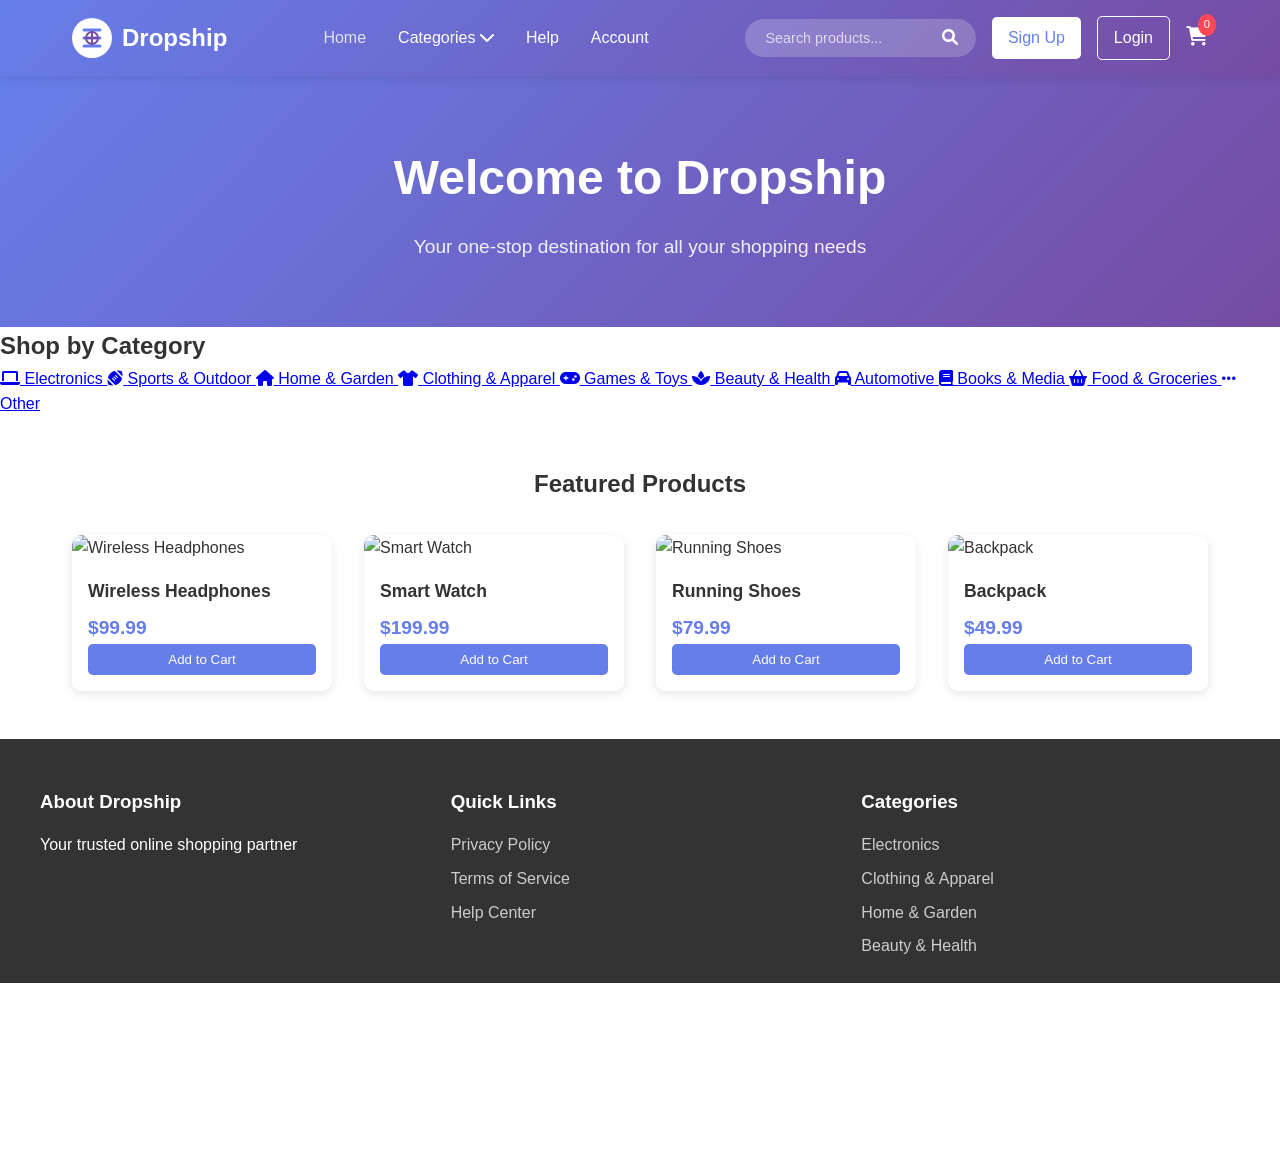
<file: frontend/html/index.html>
<!DOCTYPE html>
<html lang="en">
<head>
    <meta charset="UTF-8">
    <meta name="viewport" content="width=device-width, initial-scale=1.0">
    <title>Dropship - Your Shopping Destination</title>
    <link rel="stylesheet" href="../css/style.css">
    <link rel="stylesheet" href="https://cdnjs.cloudflare.com/ajax/libs/font-awesome/6.0.0/css/all.min.css">
    <link rel="manifest" href="../manifest.json">
    <meta name="theme-color" content="#3b82f6">
    <meta name="apple-mobile-web-app-capable" content="yes">
    <meta name="apple-mobile-web-app-status-bar-style" content="default">
    <meta name="apple-mobile-web-app-title" content="Dropship">
    <link rel="apple-touch-icon" href="../images/icon-192.svg">
</head>
<body>
    <nav class="navbar">
        <div class="nav-container">
            <div class="hamburger" id="hamburger">
                <span></span>
                <span></span>
                <span></span>
            </div>
            <div class="logo">
                <img src="../images/logo.svg" alt="Dropship Logo">
                <span>Dropship</span>
            </div>
            <div class="mobile-search">
                <input type="text" id="mobileSearchInput" placeholder="Search products..." autocomplete="off">
            </div>
            <ul class="nav-menu">
                <li><a href="index.html" class="active">Home</a></li>
                <li class="dropdown">
                    <a href="#">Categories <i class="fas fa-chevron-down"></i></a>
                    <ul class="dropdown-menu">
                        <li>
                            <a href="products.html?category=electronics">
                                <i class="fas fa-laptop"></i> Electronics
                            </a>
                        </li>
                        <li>
                            <a href="products.html?category=sports-outdoor">
                                <i class="fas fa-football-ball"></i> Sports &amp; Outdoor
                            </a>
                        </li>
                        <li>
                            <a href="products.html?category=home-garden">
                                <i class="fas fa-home"></i> Home &amp; Garden
                            </a>
                        </li>
                        <li>
                            <a href="products.html?category=clothing-apparel">
                                <i class="fas fa-tshirt"></i> Clothing &amp; Apparel
                            </a>
                        </li>
                        <li>
                            <a href="products.html?category=games-toys">
                                <i class="fas fa-gamepad"></i> Games &amp; Toys
                            </a>
                        </li>
                        <li>
                            <a href="products.html?category=beauty-health">
                                <i class="fas fa-spa"></i> Beauty &amp; Health
                            </a>
                        </li>
                        <li>
                            <a href="products.html?category=automotive">
                                <i class="fas fa-car"></i> Automotive
                            </a>
                        </li>
                        <li>
                            <a href="products.html?category=books-media">
                                <i class="fas fa-book"></i> Books &amp; Media
                            </a>
                        </li>
                        <li>
                            <a href="products.html?category=food-groceries">
                                <i class="fas fa-shopping-basket"></i> Food &amp; Groceries
                            </a>
                        </li>
                        <li>
                            <a href="products.html?category=other">
                                <i class="fas fa-ellipsis-h"></i> Other
                            </a>
                        </li>
                    </ul>
                </li>
                <li><a href="help.html">Help</a></li>
                <li><a href="account.html">Account</a></li>
            </ul>
            <div class="nav-actions">
                <div class="search-box">
                    <input type="text" id="searchInput" placeholder="Search products..." autocomplete="off">
                    <button type="button" id="searchBtn"><i class="fas fa-search"></i></button>
                </div>
                <a href="signup.html" class="btn-signup">Sign Up</a>
                <a href="login.html" class="btn-login">Login</a>
                <a href="cart.html" class="cart-icon">
                    <i class="fas fa-shopping-cart"></i>
                    <span class="cart-count">0</span>
                </a>
            </div>
        </div>
    </nav>

    <main>
        <section class="hero">
            <h1>Welcome to Dropship</h1>
            <p>Your one-stop destination for all your shopping needs</p>
        </section>

        <!-- Category Cards -->
        <section class="category-section">
            <h2>Shop by Category</h2>
            <div class="category-grid">
                <a href="products.html?category=electronics" class="category-card">
                    <i class="fas fa-laptop"></i>
                    <span>Electronics</span>
                </a>
                <a href="products.html?category=sports-outdoor" class="category-card">
                    <i class="fas fa-football-ball"></i>
                    <span>Sports &amp; Outdoor</span>
                </a>
                <a href="products.html?category=home-garden" class="category-card">
                    <i class="fas fa-home"></i>
                    <span>Home &amp; Garden</span>
                </a>
                <a href="products.html?category=clothing-apparel" class="category-card">
                    <i class="fas fa-tshirt"></i>
                    <span>Clothing &amp; Apparel</span>
                </a>
                <a href="products.html?category=games-toys" class="category-card">
                    <i class="fas fa-gamepad"></i>
                    <span>Games &amp; Toys</span>
                </a>
                <a href="products.html?category=beauty-health" class="category-card">
                    <i class="fas fa-spa"></i>
                    <span>Beauty &amp; Health</span>
                </a>
                <a href="products.html?category=automotive" class="category-card">
                    <i class="fas fa-car"></i>
                    <span>Automotive</span>
                </a>
                <a href="products.html?category=books-media" class="category-card">
                    <i class="fas fa-book"></i>
                    <span>Books &amp; Media</span>
                </a>
                <a href="products.html?category=food-groceries" class="category-card">
                    <i class="fas fa-shopping-basket"></i>
                    <span>Food &amp; Groceries</span>
                </a>
                <a href="products.html?category=other" class="category-card">
                    <i class="fas fa-ellipsis-h"></i>
                    <span>Other</span>
                </a>
            </div>
        </section>

        <section class="featured-products">
            <h2>Featured Products</h2>
            <div class="product-grid" id="productGrid">
                <!-- Products loaded via JS -->
            </div>
        </section>
    </main>

    <footer>
        <div class="footer-content">
            <div class="footer-section">
                <h3>About Dropship</h3>
                <p>Your trusted online shopping partner</p>
            </div>
            <div class="footer-section">
                <h3>Quick Links</h3>
                <ul>
                    <li><a href="#">Privacy Policy</a></li>
                    <li><a href="#">Terms of Service</a></li>
                    <li><a href="help.html">Help Center</a></li>
                </ul>
            </div>
            <div class="footer-section">
                <h3>Categories</h3>
                <ul>
                    <li><a href="products.html?category=electronics">Electronics</a></li>
                    <li><a href="products.html?category=clothing-apparel">Clothing &amp; Apparel</a></li>
                    <li><a href="products.html?category=home-garden">Home &amp; Garden</a></li>
                    <li><a href="products.html?category=beauty-health">Beauty &amp; Health</a></li>
                </ul>
            </div>
        </div>
    </footer>

    <script src="../js/api.js"></script>
    <script src="../js/main.js"></script>
    <script>
        // Mobile menu toggle
        const hamburger = document.getElementById('hamburger');
        const navMenu = document.querySelector('.nav-menu');
        
        if (hamburger && navMenu) {
            hamburger.addEventListener('click', () => {
                hamburger.classList.toggle('active');
                navMenu.classList.toggle('active');
            });
        }
        
        // Mobile dropdown toggle
        const dropdowns = document.querySelectorAll('.dropdown');
        dropdowns.forEach(dropdown => {
            dropdown.addEventListener('click', (e) => {
                if (window.innerWidth <= 1024) {
                    e.preventDefault();
                    dropdown.classList.toggle('active');
                }
            });
        });
        
        // Mobile search
        const mobileSearchInput = document.getElementById('mobileSearchInput');
        
        function performMobileSearch() {
            const query = mobileSearchInput.value.trim();
            if (query) {
                window.location.href = 'products.html?search=' + encodeURIComponent(query);
            }
        }
        
if (mobileSearchInput) {
            mobileSearchInput.addEventListener('keypress', (e) => {
                if (e.key === 'Enter') performSearch(mobileSearchInput.value);
            });
        }
        
        function handleLogout() {
            Auth.logout();
            window.location.href = 'index.html';
        }
        
        // Search functionality
        const searchInput = document.getElementById('searchInput');
        const searchBtn = document.getElementById('searchBtn');

        function performSearch() {
            const query = searchInput.value.trim();
            if (query) {
                window.location.href = 'products.html?search=' + encodeURIComponent(query);
            }
        }

        if (searchBtn) {
            searchBtn.addEventListener('click', performSearch);
        }

        if (searchInput) {
            searchInput.addEventListener('keypress', (e) => {
                if (e.key === 'Enter') {
                    performSearch();
                }
            });
        }

        // Highlight active category in dropdown based on current URL
        const params = new URLSearchParams(window.location.search);
        const activeCategory = params.get('category');
        if (activeCategory) {
            document.querySelectorAll('.dropdown-menu a').forEach(link => {
                if (link.href.includes(`category=${activeCategory}`)) {
                    link.style.fontWeight = '600';
                    link.style.color = 'var(--primary, #3b82f6)';
                }
            });
        }
    </script>
</body>
</html>
</file>
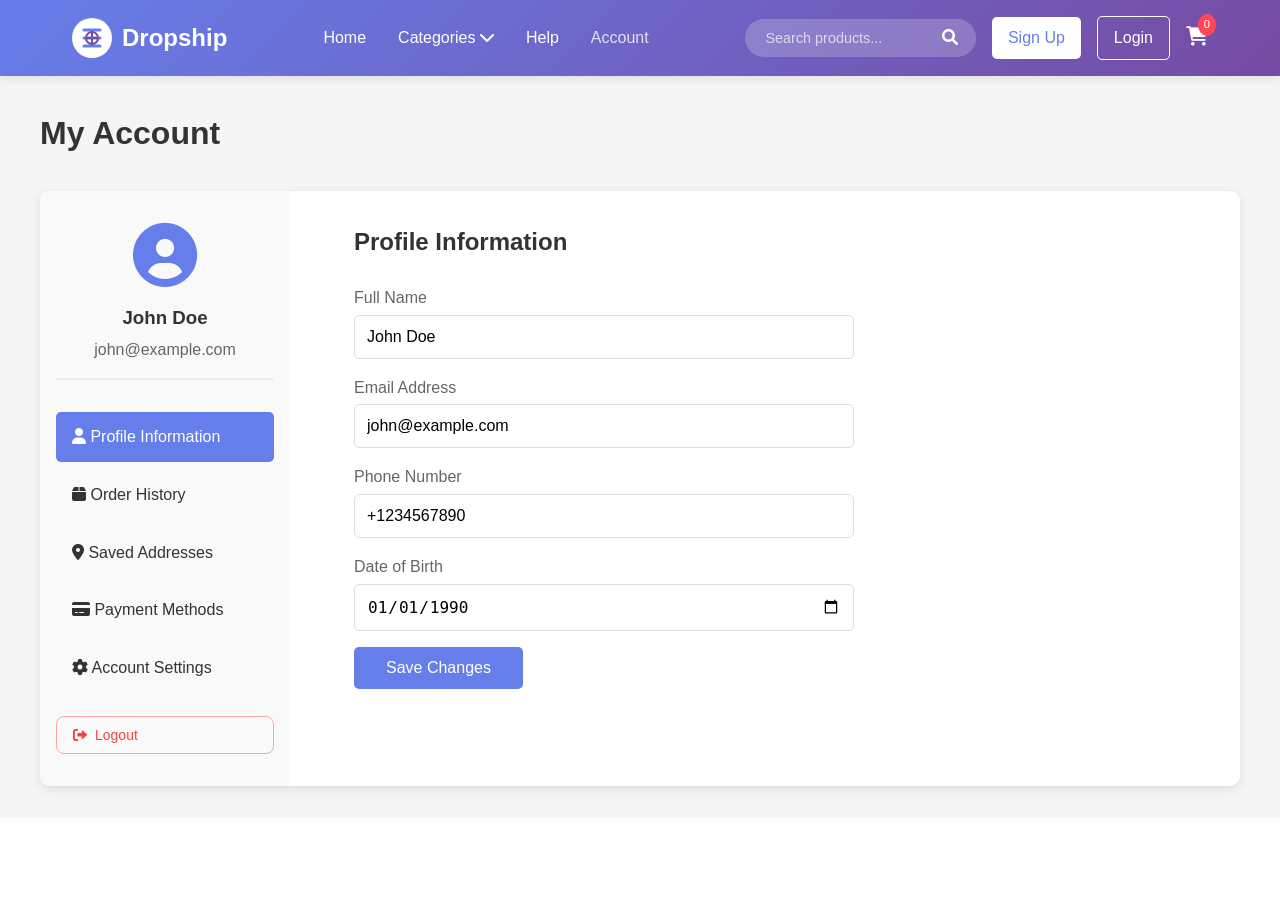
<file: frontend/html/account.html>
<!DOCTYPE html>
<html lang="en">
<head>
    <meta charset="UTF-8">
    <meta name="viewport" content="width=device-width, initial-scale=1.0">
    <title>My Account - Dropship</title>
    <link rel="stylesheet" href="../css/style.css">
    <link rel="stylesheet" href="../css/account.css">
    <link rel="stylesheet" href="https://cdnjs.cloudflare.com/ajax/libs/font-awesome/6.0.0/css/all.min.css">
    <link rel="manifest" href="../manifest.json">
    <meta name="theme-color" content="#3b82f6">
    <meta name="apple-mobile-web-app-capable" content="yes">
    <meta name="apple-mobile-web-app-status-bar-style" content="default">
    <meta name="apple-mobile-web-app-title" content="Dropship">
    <link rel="apple-touch-icon" href="../images/icon-192.svg">
    <style>
        /* ── Modal Overlay ── */
        .modal-overlay {
            display: none;
            position: fixed;
            inset: 0;
            background: rgba(0,0,0,0.45);
            z-index: 10000;
            align-items: center;
            justify-content: center;
            padding: 16px;
        }
        .modal-overlay.open {
            display: flex;
        }
        .modal-box {
            background: #fff;
            border-radius: 12px;
            padding: 28px 32px;
            width: 100%;
            max-width: 480px;
            box-shadow: 0 20px 60px rgba(0,0,0,0.2);
            position: relative;
            animation: modalIn 0.2s ease;
        }
        @keyframes modalIn {
            from { opacity: 0; transform: translateY(12px) scale(0.97); }
            to   { opacity: 1; transform: translateY(0) scale(1); }
        }
        .modal-box h3 {
            margin: 0 0 20px;
            font-size: 18px;
            font-weight: 600;
        }
        .modal-close {
            position: absolute;
            top: 14px; right: 16px;
            background: none; border: none;
            font-size: 20px; cursor: pointer;
            color: #888;
            line-height: 1;
        }
        .modal-close:hover { color: #333; }

        /* ── Modal Form ── */
        .modal-form .form-row {
            display: flex;
            gap: 12px;
        }
        .modal-form .form-group {
            display: flex;
            flex-direction: column;
            gap: 6px;
            margin-bottom: 14px;
            flex: 1;
        }
        .modal-form label {
            font-size: 13px;
            font-weight: 500;
            color: #555;
        }
        .modal-form input,
        .modal-form select {
            padding: 9px 12px;
            border: 1px solid #ddd;
            border-radius: 8px;
            font-size: 14px;
            outline: none;
            transition: border-color 0.2s;
            width: 100%;
            box-sizing: border-box;
        }
        .modal-form input:focus,
        .modal-form select:focus {
            border-color: #3b82f6;
        }
        .modal-footer {
            display: flex;
            gap: 10px;
            justify-content: flex-end;
            margin-top: 8px;
        }
        .btn-primary {
            background: #3b82f6;
            color: #fff;
            border: none;
            padding: 9px 20px;
            border-radius: 8px;
            font-size: 14px;
            font-weight: 500;
            cursor: pointer;
            transition: background 0.2s;
        }
        .btn-primary:hover { background: #2563eb; }
        .btn-secondary {
            background: #f3f4f6;
            color: #333;
            border: none;
            padding: 9px 20px;
            border-radius: 8px;
            font-size: 14px;
            cursor: pointer;
            transition: background 0.2s;
        }
        .btn-secondary:hover { background: #e5e7eb; }

        /* ── Confirm Modal ── */
        .confirm-box {
            max-width: 360px;
            text-align: center;
        }
        .confirm-box p {
            margin: 0 0 20px;
            font-size: 15px;
            color: #444;
        }
        .confirm-actions {
            display: flex;
            gap: 10px;
            justify-content: center;
        }
        .btn-danger-solid {
            background: #ef4444;
            color: #fff;
            border: none;
            padding: 9px 20px;
            border-radius: 8px;
            font-size: 14px;
            font-weight: 500;
            cursor: pointer;
            transition: background 0.2s;
        }
        .btn-danger-solid:hover { background: #dc2626; }

        /* ── Card helpers ── */
        .default-badge {
            display: inline-block;
            font-size: 11px;
            font-weight: 600;
            background: #dbeafe;
            color: #1d4ed8;
            padding: 2px 8px;
            border-radius: 20px;
            margin-bottom: 8px;
        }
        .btn-ghost {
            background: none;
            border: 1px solid #ddd;
            padding: 5px 10px;
            border-radius: 6px;
            font-size: 13px;
            cursor: pointer;
            transition: background 0.15s, border-color 0.15s;
        }
        .btn-ghost:hover { background: #f3f4f6; }
        .btn-ghost.btn-danger { color: #ef4444; border-color: #fca5a5; }
        .btn-ghost.btn-danger:hover { background: #fef2f2; }

        .empty-msg { color: #999; font-size: 14px; padding: 16px 0; }
        .payment-icon { font-size: 28px; color: #4b5563; }

        /* ── Logout button ── */
        #logoutBtn {
            width: 100%;
            margin-top: 24px;
            padding: 10px 16px;
            background: none;
            border: 1px solid #fca5a5;
            border-radius: 8px;
            color: #ef4444;
            font-size: 14px;
            font-weight: 500;
            cursor: pointer;
            display: flex;
            align-items: center;
            gap: 8px;
            transition: background 0.15s;
        }
        #logoutBtn:hover { background: #fef2f2; }
        #logoutBtn:disabled { opacity: 0.6; cursor: not-allowed; }
    </style>
</head>
<body>

    <!-- ── Navbar ── -->
    <nav class="navbar">
        <div class="nav-container">
            <div class="hamburger" id="hamburger">
                <span></span>
                <span></span>
                <span></span>
            </div>
            <div class="logo">
                <img src="../images/logo.svg" alt="Dropship Logo">
                <span>Dropship</span>
            </div>
            <div class="mobile-search">
                <input type="text" id="mobileSearchInput" placeholder="Search products..." autocomplete="off">
            </div>
            <ul class="nav-menu">
                <li><a href="index.html">Home</a></li>
                <li class="dropdown">
                    <a href="#">Categories <i class="fas fa-chevron-down"></i></a>
                    <ul class="dropdown-menu">
                        <li><a href="products.html?category=electronics"><i class="fas fa-laptop"></i> Electronics</a></li>
                        <li><a href="products.html?category=sports-outdoor"><i class="fas fa-football-ball"></i> Sports &amp; Outdoor</a></li>
                        <li><a href="products.html?category=home-garden"><i class="fas fa-home"></i> Home &amp; Garden</a></li>
                        <li><a href="products.html?category=clothing-apparel"><i class="fas fa-tshirt"></i> Clothing &amp; Apparel</a></li>
                        <li><a href="products.html?category=games-toys"><i class="fas fa-gamepad"></i> Games &amp; Toys</a></li>
                        <li><a href="products.html?category=beauty-health"><i class="fas fa-spa"></i> Beauty &amp; Health</a></li>
                        <li><a href="products.html?category=automotive"><i class="fas fa-car"></i> Automotive</a></li>
                        <li><a href="products.html?category=books-media"><i class="fas fa-book"></i> Books &amp; Media</a></li>
                        <li><a href="products.html?category=food-groceries"><i class="fas fa-shopping-basket"></i> Food &amp; Groceries</a></li>
                        <li><a href="products.html?category=other"><i class="fas fa-ellipsis-h"></i> Other</a></li>
                    </ul>
                </li>
                <li><a href="help.html">Help</a></li>
                <li><a href="account.html" class="active">Account</a></li>
            </ul>
            <div class="nav-actions">
                <div class="search-box">
                    <input type="text" id="searchInput" placeholder="Search products..." autocomplete="off">
                    <button type="button" id="searchBtn"><i class="fas fa-search"></i></button>
                </div>
                <a href="signup.html" class="btn-signup">Sign Up</a>
                <a href="login.html" class="btn-login">Login</a>
                <a href="cart.html" class="cart-icon">
                    <i class="fas fa-shopping-cart"></i>
                    <span class="cart-count">0</span>
                </a>
            </div>
        </div>
    </nav>

    <!-- ── Main ── -->
    <main class="account-page">
        <div class="container">
            <h1>My Account</h1>

            <div class="account-container">

                <!-- Sidebar -->
                <div class="account-sidebar">
                    <div class="user-info">
                        <i class="fas fa-user-circle"></i>
                        <h3 id="userName">John Doe</h3>
                        <p id="userEmail">john@example.com</p>
                    </div>

                    <ul class="account-menu">
                        <li class="active" data-section="profile">
                            <i class="fas fa-user"></i> Profile Information
                        </li>
                        <li data-section="orders">
                            <i class="fas fa-box"></i> Order History
                        </li>
                        <li data-section="addresses">
                            <i class="fas fa-map-marker-alt"></i> Saved Addresses
                        </li>
                        <li data-section="payment">
                            <i class="fas fa-credit-card"></i> Payment Methods
                        </li>
                        <li data-section="settings">
                            <i class="fas fa-cog"></i> Account Settings
                        </li>
                    </ul>

                    <button id="logoutBtn">
                        <i class="fas fa-sign-out-alt"></i> Logout
                    </button>
                </div>

                <!-- Content -->
                <div class="account-content">

                    <!-- Profile Section -->
                    <div id="profile" class="account-section active">
                        <h2>Profile Information</h2>
                        <form id="profileForm">
                            <div class="form-group">
                                <label>Full Name</label>
                                <input type="text" id="fullName" placeholder="Your full name">
                            </div>
                            <div class="form-group">
                                <label>Email Address</label>
                                <input type="email" id="email" placeholder="your@email.com">
                            </div>
                            <div class="form-group">
                                <label>Phone Number</label>
                                <input type="tel" id="phone" placeholder="+1 234 567 8900">
                            </div>
                            <div class="form-group">
                                <label>Date of Birth</label>
                                <input type="date" id="dob">
                            </div>
                            <button type="submit" class="save-btn">Save Changes</button>
                        </form>
                    </div>

                    <!-- Orders Section -->
                    <div id="orders" class="account-section">
                        <h2>Order History</h2>
                        <div class="orders-list" id="ordersList"></div>
                    </div>

                    <!-- Addresses Section -->
                    <div id="addresses" class="account-section">
                        <h2>Saved Addresses</h2>
                        <button class="add-address-btn" id="addAddressBtn">
                            <i class="fas fa-plus"></i> Add New Address
                        </button>
                        <div class="addresses-grid" id="addressesGrid"></div>
                    </div>

                    <!-- Payment Methods Section -->
                    <div id="payment" class="account-section">
                        <h2>Payment Methods</h2>
                        <button class="add-payment-btn" id="addPaymentBtn">
                            <i class="fas fa-plus"></i> Add Payment Method
                        </button>
                        <div class="payment-methods" id="paymentMethods"></div>
                    </div>

                    <!-- Settings Section -->
                    <div id="settings" class="account-section">
                        <h2>Account Settings</h2>
                        <form id="settingsForm" class="settings-form">
                            <h3>Change Password</h3>
                            <div class="form-group">
                                <label>Current Password</label>
                                <input type="password" id="currentPassword" placeholder="Enter current password">
                            </div>
                            <div class="form-group">
                                <label>New Password</label>
                                <input type="password" id="newPassword" placeholder="At least 8 characters">
                            </div>
                            <div class="form-group">
                                <label>Confirm New Password</label>
                                <input type="password" id="confirmPassword" placeholder="Repeat new password">
                            </div>

                            <h3 style="margin-top: 28px;">Notification Preferences</h3>
                            <div class="form-group">
                                <div class="checkbox-group">
                                    <label><input type="checkbox" checked> Email Notifications</label>
                                    <label><input type="checkbox" checked> SMS Alerts</label>
                                    <label><input type="checkbox"> Promotional Emails</label>
                                </div>
                            </div>

                            <button type="submit" class="save-btn">Update Settings</button>
                        </form>
                    </div>

                </div>
            </div>
        </div>
    </main>

    <!-- ── Address Modal ── -->
    <div class="modal-overlay" id="addressModal">
        <div class="modal-box">
            <button class="modal-close" onclick="closeModal('addressModal')">&times;</button>
            <h3 id="addrModalTitle">Add New Address</h3>
            <form id="addressForm" class="modal-form">
                <input type="hidden" id="addrId">
                <div class="form-group">
                    <label>Address Type</label>
                    <input type="text" id="addrType" placeholder="Home / Work / Other" required>
                </div>
                <div class="form-group">
                    <label>Street Address</label>
                    <input type="text" id="addrStreet" placeholder="123 Main St" required>
                </div>
                <div class="form-row">
                    <div class="form-group">
                        <label>City</label>
                        <input type="text" id="addrCity" placeholder="New York" required>
                    </div>
                    <div class="form-group" style="max-width: 80px;">
                        <label>State</label>
                        <input type="text" id="addrState" placeholder="NY" maxlength="2" required>
                    </div>
                    <div class="form-group" style="max-width: 110px;">
                        <label>ZIP Code</label>
                        <input type="text" id="addrZip" placeholder="10001" maxlength="10" required>
                    </div>
                </div>
                <div class="modal-footer">
                    <button type="button" class="btn-secondary" onclick="closeModal('addressModal')">Cancel</button>
                    <button type="submit" class="btn-primary">Save Address</button>
                </div>
            </form>
        </div>
    </div>

    <!-- ── Payment Modal ── -->
    <div class="modal-overlay" id="paymentModal">
        <div class="modal-box">
            <button class="modal-close" onclick="closeModal('paymentModal')">&times;</button>
            <h3>Add Payment Method</h3>
            <form id="paymentForm" class="modal-form">
                <div class="form-group">
                    <label>Card Type</label>
                    <select id="payType" required>
                        <option value="visa">Visa</option>
                        <option value="mastercard">Mastercard</option>
                        <option value="amex">American Express</option>
                        <option value="other">Other</option>
                    </select>
                </div>
                <div class="form-group">
                    <label>Card Number</label>
                    <input type="text" id="payCardNumber" placeholder="1234 5678 9012 3456"
                           maxlength="19" inputmode="numeric" required>
                </div>
                <div class="form-row">
                    <div class="form-group">
                        <label>Expiry (MM/YY)</label>
                        <input type="text" id="payExpiry" placeholder="MM/YY" maxlength="5" required>
                    </div>
                    <div class="form-group">
                        <label>CVV</label>
                        <input type="password" id="payCvv" placeholder="•••" maxlength="4" required>
                    </div>
                </div>
                <div class="modal-footer">
                    <button type="button" class="btn-secondary" onclick="closeModal('paymentModal')">Cancel</button>
                    <button type="submit" class="btn-primary">Add Card</button>
                </div>
            </form>
        </div>
    </div>

    <!-- ── Confirm Modal ── -->
    <div class="modal-overlay" id="confirmModal">
        <div class="modal-box confirm-box">
            <p id="confirmMessage">Are you sure?</p>
            <div class="confirm-actions">
                <button class="btn-secondary" id="confirmNo">Cancel</button>
                <button class="btn-danger-solid" id="confirmYes">Delete</button>
            </div>
        </div>
    </div>

    <!-- ── Scripts ── -->
    <script src="../js/api.js"></script>
    <script src="../js/account.js"></script>
    <script>
        // Mobile menu toggle
        const hamburger = document.getElementById('hamburger');
        const navMenu = document.querySelector('.nav-menu');
        
        if (hamburger && navMenu) {
            hamburger.addEventListener('click', () => {
                hamburger.classList.toggle('active');
                navMenu.classList.toggle('active');
            });
        }
        
        // Mobile dropdown toggle
        const dropdowns = document.querySelectorAll('.dropdown');
        dropdowns.forEach(dropdown => {
            dropdown.addEventListener('click', (e) => {
                if (window.innerWidth <= 1024) {
                    e.preventDefault();
                    dropdown.classList.toggle('active');
                }
            });
        });
        
        // Search functionality
        const searchInput = document.getElementById('searchInput');
        const searchBtn = document.getElementById('searchBtn');
        const mobileSearchInput = document.getElementById('mobileSearchInput');

        function performSearch(query) {
            if (query) {
                window.location.href = 'products.html?search=' + encodeURIComponent(query);
            }
        }

        if (searchBtn) {
            searchBtn.addEventListener('click', () => performSearch(searchInput.value));
        }
        if (searchInput) {
            searchInput.addEventListener('keypress', (e) => {
                if (e.key === 'Enter') performSearch(searchInput.value);
            });
        }
        if (mobileSearchInput) {
            mobileSearchInput.addEventListener('keypress', (e) => {
                if (e.key === 'Enter') performSearch(mobileSearchInput.value);
            });
        }
        
        function handleLogout() {
            Auth.logout();
            window.location.href = 'index.html';
        }
        
        /* Auto-format card number with spaces */
        document.getElementById('payCardNumber').addEventListener('input', function () {
            let val = this.value.replace(/\D/g, '').slice(0, 16);
            this.value = val.match(/.{1,4}/g)?.join(' ') || val;
        });

        /* Auto-format expiry MM/YY */
        document.getElementById('payExpiry').addEventListener('input', function () {
            let val = this.value.replace(/\D/g, '').slice(0, 4);
            if (val.length >= 3) val = val.slice(0, 2) + '/' + val.slice(2);
            this.value = val;
        });
    </script>

</body>
</html>
</file>
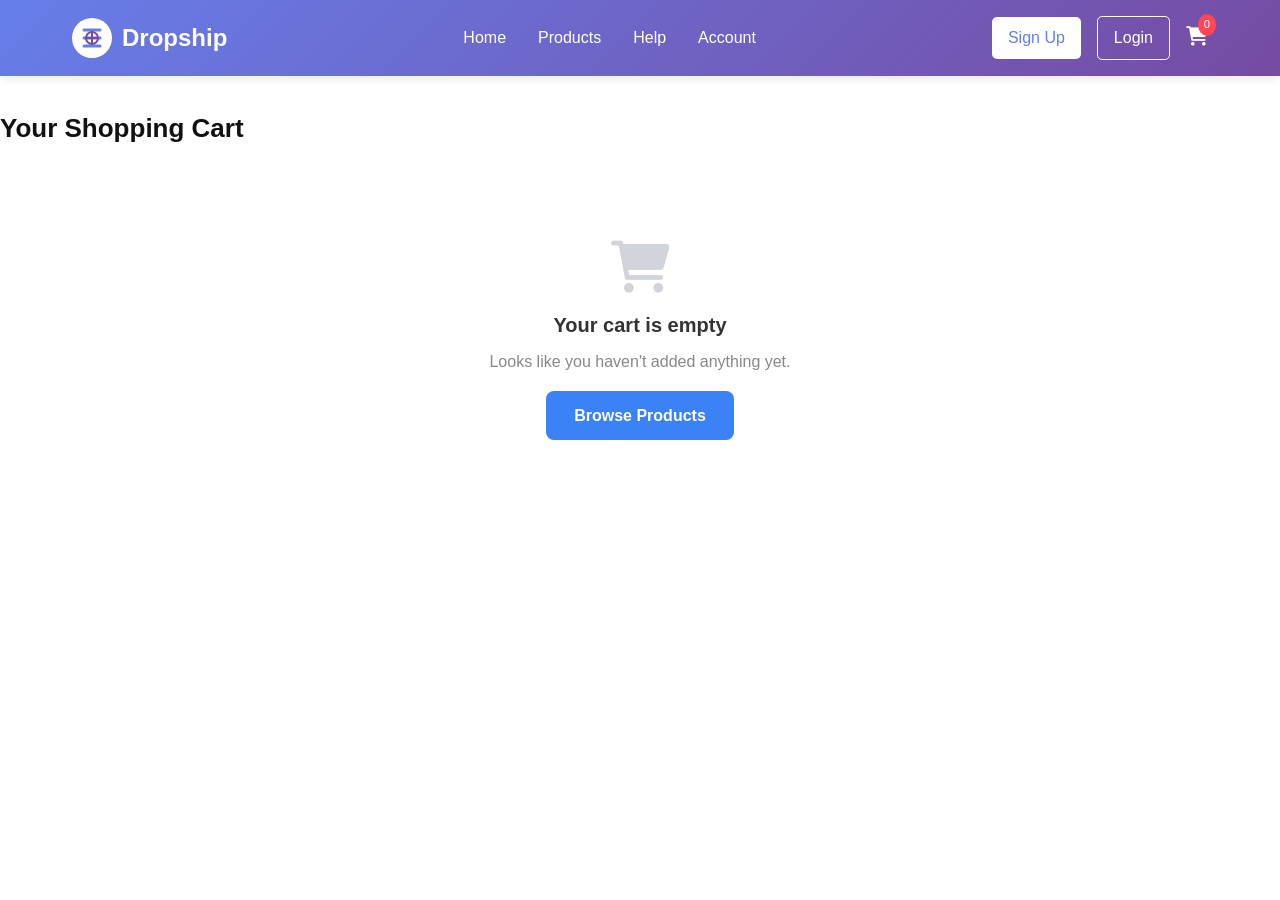
<file: frontend/html/cart.html>
<!DOCTYPE html>
<html lang="en">
<head>
    <meta charset="UTF-8">
    <meta name="viewport" content="width=device-width, initial-scale=1.0">
    <title>Your Cart - Dropship</title>
    <link rel="stylesheet" href="../css/style.css">
    <link rel="stylesheet" href="https://cdnjs.cloudflare.com/ajax/libs/font-awesome/6.0.0/css/all.min.css">
    <link rel="manifest" href="../manifest.json">
    <meta name="theme-color" content="#3b82f6">
    <meta name="apple-mobile-web-app-capable" content="yes">
    <meta name="apple-mobile-web-app-status-bar-style" content="default">
    <meta name="apple-mobile-web-app-title" content="Dropship">
    <link rel="apple-touch-icon" href="../images/icon-192.svg">
    <style>
        .cart-page { padding: 32px 0 64px; min-height: 70vh; }
        .cart-page h1 { font-size: 26px; font-weight: 700; margin-bottom: 28px; color: #111; }

        .cart-layout {
            display: grid;
            grid-template-columns: 1fr 320px;
            gap: 28px;
            align-items: start;
        }
        @media (max-width: 768px) {
            .cart-layout { grid-template-columns: 1fr; }
        }

        /* ── Cart Items ── */
        .cart-items-panel {
            background: #fff;
            border: 1px solid #e5e7eb;
            border-radius: 14px;
            overflow: hidden;
        }
        .cart-item {
            display: grid;
            grid-template-columns: 80px 1fr auto auto;
            gap: 16px;
            align-items: center;
            padding: 16px 20px;
            border-bottom: 1px solid #f3f4f6;
        }
        .cart-item:last-child { border-bottom: none; }
        .cart-item img {
            width: 80px;
            height: 80px;
            object-fit: cover;
            border-radius: 10px;
            background: #f9fafb;
        }
        .cart-item-info h4 {
            font-size: 15px;
            font-weight: 600;
            color: #111;
            margin: 0 0 4px;
        }
        .cart-item-info .unit-price {
            font-size: 13px;
            color: #888;
        }
        .cart-item-info .item-total {
            font-size: 15px;
            font-weight: 700;
            color: #111;
            margin-top: 4px;
        }
        .qty-controls {
            display: flex;
            align-items: center;
            gap: 8px;
            background: #f9fafb;
            border: 1px solid #e5e7eb;
            border-radius: 8px;
            padding: 4px 8px;
        }
        .qty-btn {
            width: 28px;
            height: 28px;
            border: none;
            background: none;
            font-size: 18px;
            color: #444;
            cursor: pointer;
            border-radius: 4px;
            display: flex;
            align-items: center;
            justify-content: center;
            transition: background 0.15s;
        }
        .qty-btn:hover { background: #e5e7eb; }
        .qty-display {
            font-size: 15px;
            font-weight: 600;
            min-width: 24px;
            text-align: center;
            color: #111;
        }
        .remove-btn {
            background: none;
            border: none;
            color: #ccc;
            font-size: 16px;
            cursor: pointer;
            padding: 8px;
            border-radius: 6px;
            transition: color 0.2s, background 0.2s;
        }
        .remove-btn:hover { color: #ef4444; background: #fef2f2; }

        /* ── Summary ── */
        .cart-summary-panel {
            background: #fff;
            border: 1px solid #e5e7eb;
            border-radius: 14px;
            padding: 24px;
            position: sticky;
            top: 80px;
        }
        .cart-summary-panel h3 {
            font-size: 17px;
            font-weight: 700;
            margin: 0 0 20px;
            color: #111;
        }
        .summary-row {
            display: flex;
            justify-content: space-between;
            font-size: 14px;
            color: #555;
            margin-bottom: 10px;
        }
        .summary-row.total {
            font-size: 16px;
            font-weight: 700;
            color: #111;
            border-top: 2px solid #e5e7eb;
            padding-top: 12px;
            margin-top: 4px;
        }
        .checkout-btn {
            width: 100%;
            padding: 14px;
            background: #3b82f6;
            color: #fff;
            border: none;
            border-radius: 10px;
            font-size: 15px;
            font-weight: 600;
            cursor: pointer;
            margin-top: 20px;
            transition: background 0.2s;
        }
        .checkout-btn:hover    { background: #2563eb; }
        .checkout-btn:disabled { background: #93c5fd; cursor: not-allowed; }
        .continue-link {
            display: block;
            text-align: center;
            margin-top: 12px;
            font-size: 13px;
            color: #3b82f6;
            text-decoration: none;
        }
        .continue-link:hover { text-decoration: underline; }

        /* ── Empty ── */
        .empty-cart {
            text-align: center;
            padding: 64px 20px;
            color: #888;
        }
        .empty-cart i { font-size: 52px; margin-bottom: 16px; display: block; color: #d1d5db; }
        .empty-cart h2 { font-size: 20px; color: #333; margin-bottom: 8px; }
        .empty-cart a {
            display: inline-block;
            margin-top: 16px;
            padding: 12px 28px;
            background: #3b82f6;
            color: #fff;
            border-radius: 8px;
            text-decoration: none;
            font-weight: 600;
        }

        /* ── Loading ── */
        .cart-loading {
            padding: 48px;
            text-align: center;
            color: #888;
        }
    </style>
</head>
<body>

<nav class="navbar">
    <div class="nav-container">
        <div class="hamburger" id="hamburger">
            <span></span>
            <span></span>
            <span></span>
        </div>
        <div class="logo">
            <img src="../images/logo.svg" alt="Dropship Logo">
            <span>Dropship</span>
        </div>
        <div class="mobile-search">
            <input type="text" id="mobileSearchInput" placeholder="Search products..." autocomplete="off">
        </div>
        <ul class="nav-menu">
            <li><a href="index.html">Home</a></li>
            <li><a href="products.html">Products</a></li>
            <li><a href="help.html">Help</a></li>
            <li><a href="account.html">Account</a></li>
        </ul>
        <div class="nav-actions">
            <a href="signup.html" class="btn-signup">Sign Up</a>
            <a href="login.html" class="btn-login">Login</a>
            <a href="cart.html" class="cart-icon">
                <i class="fas fa-shopping-cart"></i>
                <span class="cart-count">0</span>
            </a>
        </div>
    </div>
</nav>

<main class="cart-page">
    <div class="container">
        <h1>Your Shopping Cart</h1>

        <!-- Empty state -->
        <div id="emptyState" style="display:none;">
            <div class="empty-cart">
                <i class="fas fa-shopping-cart"></i>
                <h2>Your cart is empty</h2>
                <p>Looks like you haven't added anything yet.</p>
                <a href="products.html">Browse Products</a>
            </div>
        </div>

        <!-- Cart layout -->
        <div class="cart-layout" id="cartLayout" style="display:none;">
            <div class="cart-items-panel" id="cartItemsPanel">
                <div class="cart-loading">
                    <i class="fas fa-spinner fa-spin"></i> Loading cart...
                </div>
            </div>

            <div class="cart-summary-panel">
                <h3>Order Summary</h3>
                <div class="summary-row">
                    <span>Subtotal (<span id="itemCount">0</span> items)</span>
                    <span id="subtotalVal">$0.00</span>
                </div>
                <div class="summary-row">
                    <span>Shipping</span>
                    <span id="shippingVal">$5.00</span>
                </div>
                <div class="summary-row total">
                    <span>Total</span>
                    <span id="totalVal">$5.00</span>
                </div>
                <button class="checkout-btn" id="checkoutBtn">
                    <i class="fas fa-lock"></i> Proceed to Checkout
                </button>
                <a href="products.html" class="continue-link">← Continue Shopping</a>
            </div>
        </div>
    </div>
</main>

<script src="../js/api.js"></script>
    <script src="../js/main.js"></script>
    <script>
        // Mobile menu toggle
        const hamburger = document.getElementById('hamburger');
        const navMenu = document.querySelector('.nav-menu');
        
        if (hamburger && navMenu) {
            hamburger.addEventListener('click', () => {
                hamburger.classList.toggle('active');
                navMenu.classList.toggle('active');
            });
        }
        
        // Mobile dropdown toggle
        const dropdowns = document.querySelectorAll('.dropdown');
        dropdowns.forEach(dropdown => {
            dropdown.addEventListener('click', (e) => {
                if (window.innerWidth <= 1024) {
                    e.preventDefault();
                    dropdown.classList.toggle('active');
                }
            });
        });
        
        // Search functionality
        const searchInput = document.getElementById('searchInput');
        const searchBtn = document.getElementById('searchBtn');
        const mobileSearchInput = document.getElementById('mobileSearchInput');

        function performSearch(query) {
            if (query) {
                window.location.href = 'products.html?search=' + encodeURIComponent(query);
            }
        }

        if (searchBtn) {
            searchBtn.addEventListener('click', () => performSearch(searchInput.value));
        }
        if (searchInput) {
            searchInput.addEventListener('keypress', (e) => {
                if (e.key === 'Enter') performSearch(searchInput.value);
            });
        }
        if (mobileSearchInput) {
            mobileSearchInput.addEventListener('keypress', (e) => {
                if (e.key === 'Enter') performSearch(mobileSearchInput.value);
            });
        }
        
        function handleLogout() {
            Auth.logout();
            window.location.href = 'index.html';
        }
        
        // ── State ──────────────────────────────────────────────────────────────────
        let cartData  = [];
let isApiCart = false;

const MEDIA_URL = window.location.origin + '/media/';

function normaliseApiItem(item) {
    let image = item.product_image || '';
    if (image && !image.startsWith('http')) image = MEDIA_URL + image;
    return {
        id:         String(item.item_id),
        product_id: String(item.product_id),
        name:       item.product_name  || 'Unnamed product',
        image:      image,
        price:      parseFloat(item.unit_price)  || 0,
        quantity:   parseInt(item.quantity)       || 1,
        total:      parseFloat(item.total_price)  || 0,
    };
}

function normaliseLocalItem(item) {
    const id       = String(item.id || item.product_id || '');
    const price    = parseFloat(item.price)    || 0;
    const quantity = parseInt(item.quantity)   || 1;  // ✅ fallback to 1
    return {
        id:         id,
        product_id: id,
        name:       item.name  || 'Unnamed product',
        image:      item.image || '',
        price:      price,
        quantity:   quantity,
        total:      price * quantity,
    };
}

// ── Load cart ──────────────────────────────────────────────────────────────
async function loadCart() {
    try {
        if (Auth.isLoggedIn()) {
            isApiCart = true;
            const data = await Cart.get();
            const apiItems = (data.cart_items || []).map(normaliseApiItem);

            // ── Merge guest cart into API cart if needed ──
            const local = JSON.parse(localStorage.getItem('cart')) || [];
            if (local.length > 0 && apiItems.length === 0) {
                for (const item of local) {
                    try {
                        await Cart.addItem(String(item.id || item.product_id), item.quantity || 1);
                    } catch (e) { /* skip unfound products */ }
                }
                localStorage.removeItem('cart');
                const fresh = await Cart.get();
                cartData = (fresh.cart_items || []).map(normaliseApiItem);
                sessionStorage.setItem('apiCart', JSON.stringify(fresh));
            } else {
                cartData = apiItems;
                sessionStorage.setItem('apiCart', JSON.stringify(data));
            }

        } else {
            isApiCart = false;
            const local = JSON.parse(localStorage.getItem('cart')) || [];
            cartData = local.map(normaliseLocalItem);
        }
    } catch (e) {
        console.error('[cart] loadCart error:', e);
        // ✅ Always fall back to localStorage — never show empty on API error
        isApiCart = false;
        const local = JSON.parse(localStorage.getItem('cart')) || [];
        cartData = local.map(normaliseLocalItem);
    }

    render();
}

// ── Render ─────────────────────────────────────────────────────────────────
function render() {
    if (cartData.length === 0) {
        document.getElementById('emptyState').style.display = 'block';
        document.getElementById('cartLayout').style.display = 'none';
        updateCartCount();
        return;
    }

    document.getElementById('emptyState').style.display = 'none';
    document.getElementById('cartLayout').style.display = 'grid';

    document.getElementById('cartItemsPanel').innerHTML = cartData.map(item => `
        <div class="cart-item" id="row-${item.id}">
            <img src="${item.image || 'https://via.placeholder.com/80'}"
                 onerror="this.src='https://via.placeholder.com/80'"
                 alt="${item.name}">
            <div class="cart-item-info">
                <h4>${item.name}</h4>
                <div class="unit-price">$${item.price.toFixed(2)} each</div>
                <div class="item-total">$${(item.price * item.quantity).toFixed(2)}</div>
            </div>
            <div class="qty-controls">
                <button class="qty-btn" onclick="changeQty('${item.id}', ${item.quantity - 1})">−</button>
                <span class="qty-display">${item.quantity}</span>
                <button class="qty-btn" onclick="changeQty('${item.id}', ${item.quantity + 1})">+</button>
            </div>
            <button class="remove-btn" onclick="removeItem('${item.id}')" title="Remove">
                <i class="fas fa-trash"></i>
            </button>
        </div>
    `).join('');

    const subtotal = cartData.reduce((s, i) => s + i.price * i.quantity, 0);
    const shipping = subtotal >= 50 ? 0 : 5.00;
    const total    = subtotal + shipping;
    const count    = cartData.reduce((s, i) => s + i.quantity, 0);

    document.getElementById('itemCount').textContent   = count;
    document.getElementById('subtotalVal').textContent = `$${subtotal.toFixed(2)}`;
    document.getElementById('shippingVal').textContent = shipping === 0 ? 'Free' : `$${shipping.toFixed(2)}`;
    document.getElementById('totalVal').textContent    = `$${total.toFixed(2)}`;

    updateCartCount();
}

// ── Change quantity ────────────────────────────────────────────────────────
window.changeQty = async function(itemId, newQty) {
    if (newQty < 1) { removeItem(itemId); return; }

    if (isApiCart) {
        try {
            const data = await Cart.updateItem(itemId, newQty);
            cartData = (data.cart_items || []).map(normaliseApiItem);
            sessionStorage.setItem('apiCart', JSON.stringify(data));
        } catch (e) {
            showBanner('Failed to update quantity', 'error');
            return;
        }
    } else {
        const item = cartData.find(i => i.id == itemId);
        if (item) item.quantity = newQty;
        // ✅ Save back with all fields including image
        localStorage.setItem('cart', JSON.stringify(
            cartData.map(i => ({ id: i.id, name: i.name, price: i.price, quantity: i.quantity, image: i.image }))
        ));
    }
    render();
};

// ── Remove item ────────────────────────────────────────────────────────────
window.removeItem = async function(itemId) {
    if (isApiCart) {
        try {
            const data = await Cart.removeItem(itemId);
            cartData = (data.cart_items || []).map(normaliseApiItem);
            sessionStorage.setItem('apiCart', JSON.stringify(data));
        } catch (e) {
            showBanner('Failed to remove item', 'error');
            return;
        }
    } else {
        cartData = cartData.filter(i => i.id != itemId);
        localStorage.setItem('cart', JSON.stringify(
            cartData.map(i => ({ id: i.id, name: i.name, price: i.price, quantity: i.quantity, image: i.image }))
        ));
    }
    render();
};

// ── Checkout button ────────────────────────────────────────────────────────
document.getElementById('checkoutBtn').addEventListener('click', () => {
    if (!Auth.isLoggedIn()) {
        window.location.href = 'login.html?redirect=checkout.html';
        return;
    }
    window.location.href = 'checkout.html';
});

// ── Init ───────────────────────────────────────────────────────────────────
document.addEventListener('DOMContentLoaded', () => {
    updateNav();
    loadCart();
});
</script>
</body>
</html>
</file>
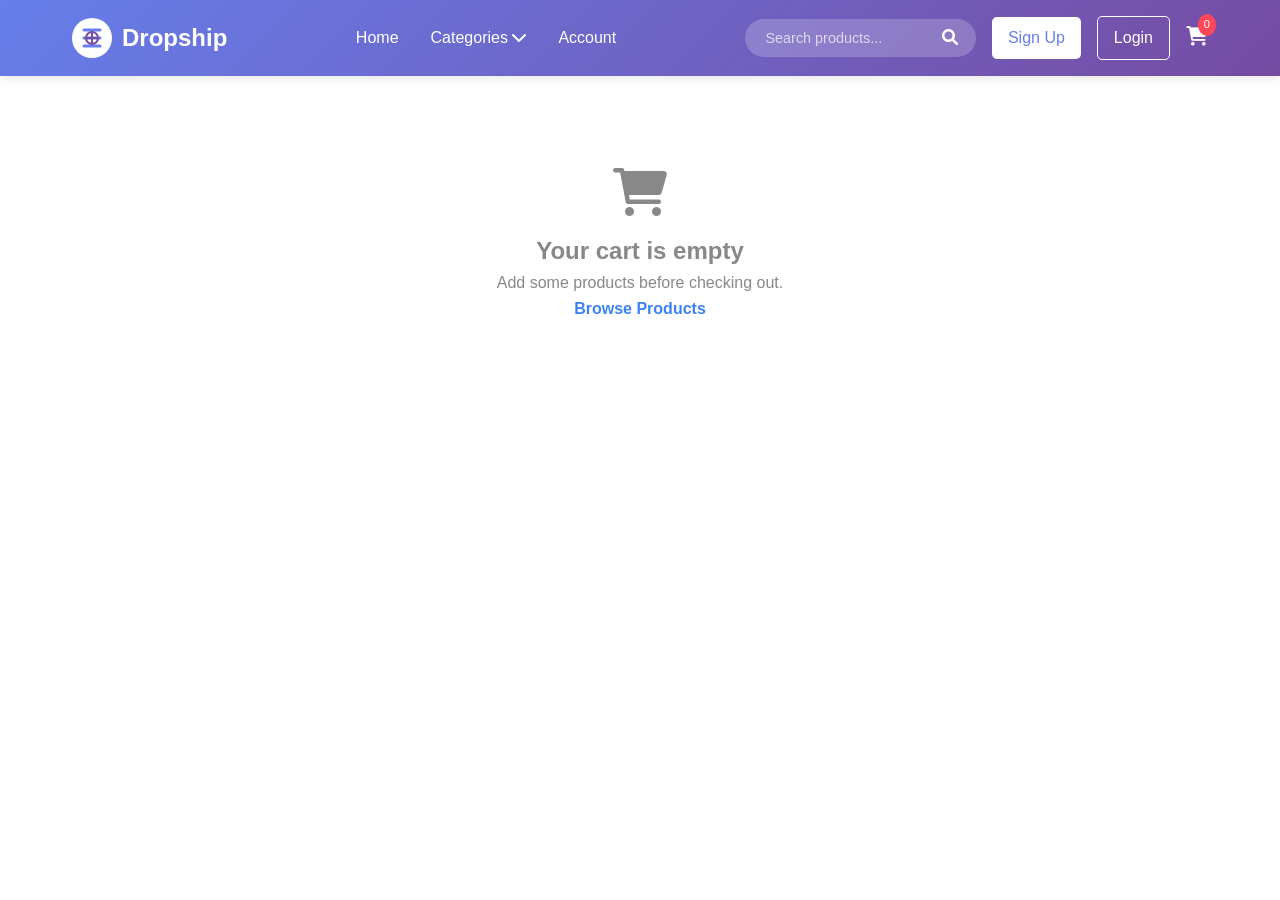
<file: frontend/html/checkout.html>
<!DOCTYPE html>
<html lang="en">
<head>
    <meta charset="UTF-8">
    <meta name="viewport" content="width=device-width, initial-scale=1.0">
    <title>Checkout - Dropship</title>
    <link rel="stylesheet" href="../css/style.css">
    <link rel="stylesheet" href="https://cdnjs.cloudflare.com/ajax/libs/font-awesome/6.0.0/css/all.min.css">
    <link rel="manifest" href="../manifest.json">
    <meta name="theme-color" content="#3b82f6">
    <meta name="apple-mobile-web-app-capable" content="yes">
    <meta name="apple-mobile-web-app-status-bar-style" content="default">
    <meta name="apple-mobile-web-app-title" content="Dropship">
    <link rel="apple-touch-icon" href="../images/icon-192.svg">
    <style>
        * { box-sizing: border-box; }

        .checkout-page { padding: 32px 0 64px; min-height: 80vh; }

        /* ── Steps ── */
        .steps {
            display: flex;
            align-items: center;
            justify-content: center;
            gap: 0;
            margin-bottom: 40px;
        }
        .step {
            display: flex;
            flex-direction: column;
            align-items: center;
            gap: 6px;
            position: relative;
        }
        .step-circle {
            width: 36px;
            height: 36px;
            border-radius: 50%;
            background: #e5e7eb;
            color: #888;
            display: flex;
            align-items: center;
            justify-content: center;
            font-weight: 700;
            font-size: 14px;
            transition: background 0.3s, color 0.3s;
        }
        .step.active .step-circle  { background: #3b82f6; color: #fff; }
        .step.done .step-circle    { background: #16a34a; color: #fff; }
        .step-label {
            font-size: 12px;
            color: #888;
            white-space: nowrap;
        }
        .step.active .step-label { color: #3b82f6; font-weight: 600; }
        .step.done .step-label   { color: #16a34a; }
        .step-line {
            width: 80px;
            height: 2px;
            background: #e5e7eb;
            margin-bottom: 18px;
            transition: background 0.3s;
        }
        .step-line.done { background: #16a34a; }

        /* ── Layout ── */
        .checkout-layout {
            display: grid;
            grid-template-columns: 1fr 360px;
            gap: 28px;
            align-items: start;
        }
        @media (max-width: 768px) {
            .checkout-layout { grid-template-columns: 1fr; }
            .order-summary   { order: -1; }
        }

        /* ── Panels ── */
        .checkout-panel {
            background: #fff;
            border: 1px solid #e5e7eb;
            border-radius: 14px;
            padding: 28px;
        }
        .checkout-panel h2 {
            font-size: 18px;
            font-weight: 700;
            margin: 0 0 24px;
            color: #111;
        }

        /* ── Form ── */
        .form-row {
            display: grid;
            grid-template-columns: 1fr 1fr;
            gap: 14px;
        }
        .form-group {
            display: flex;
            flex-direction: column;
            gap: 6px;
            margin-bottom: 16px;
        }
        .form-group.full { grid-column: 1 / -1; }
        .form-group label {
            font-size: 13px;
            font-weight: 600;
            color: #444;
        }
        .form-group input, .form-group select {
            padding: 10px 14px;
            border: 1px solid #ddd;
            border-radius: 8px;
            font-size: 14px;
            outline: none;
            transition: border-color 0.2s;
            width: 100%;
        }
        .form-group input:focus, .form-group select:focus {
            border-color: #3b82f6;
        }
        .form-group input.error { border-color: #ef4444; }
        .field-error { font-size: 12px; color: #ef4444; display: none; }

        /* ── Payment options ── */
        .payment-options { display: flex; flex-direction: column; gap: 10px; }
        .payment-option {
            display: flex;
            align-items: center;
            gap: 12px;
            padding: 14px 16px;
            border: 2px solid #e5e7eb;
            border-radius: 10px;
            cursor: pointer;
            transition: border-color 0.2s, background 0.2s;
        }
        .payment-option:hover        { border-color: #93c5fd; background: #f0f9ff; }
        .payment-option.selected     { border-color: #3b82f6; background: #eff6ff; }
        .payment-option input[type=radio] { display: none; }
        .payment-option i { font-size: 20px; color: #3b82f6; width: 24px; text-align: center; }
        .payment-option span { font-size: 14px; font-weight: 500; }
        .card-fields { margin-top: 16px; display: none; }
        .card-fields.visible { display: block; }

        /* ── Order summary ── */
        .order-summary { position: sticky; top: 80px; }
        .summary-items { margin-bottom: 20px; }
        .summary-item {
            display: flex;
            align-items: center;
            gap: 12px;
            padding: 10px 0;
            border-bottom: 1px solid #f3f4f6;
        }
        .summary-item img {
            width: 52px;
            height: 52px;
            object-fit: cover;
            border-radius: 8px;
            background: #f9fafb;
        }
        .summary-item-info { flex: 1; min-width: 0; }
        .summary-item-name {
            font-size: 13px;
            font-weight: 600;
            color: #111;
            white-space: nowrap;
            overflow: hidden;
            text-overflow: ellipsis;
        }
        .summary-item-qty  { font-size: 12px; color: #888; }
        .summary-item-price { font-size: 14px; font-weight: 700; color: #111; white-space: nowrap; }

        .summary-totals { border-top: 2px solid #e5e7eb; padding-top: 16px; }
        .summary-row {
            display: flex;
            justify-content: space-between;
            font-size: 14px;
            color: #555;
            margin-bottom: 8px;
        }
        .summary-row.total {
            font-size: 16px;
            font-weight: 700;
            color: #111;
            margin-top: 8px;
            padding-top: 8px;
            border-top: 1px solid #e5e7eb;
        }

        /* ── Buttons ── */
        .btn-primary {
            width: 100%;
            padding: 14px;
            background: #3b82f6;
            color: #fff;
            border: none;
            border-radius: 10px;
            font-size: 15px;
            font-weight: 600;
            cursor: pointer;
            transition: background 0.2s;
            margin-top: 20px;
        }
        .btn-primary:hover    { background: #2563eb; }
        .btn-primary:disabled { background: #93c5fd; cursor: not-allowed; }
        .btn-secondary {
            background: none;
            border: 1px solid #ddd;
            color: #555;
            padding: 10px 20px;
            border-radius: 8px;
            font-size: 14px;
            cursor: pointer;
            transition: background 0.2s;
        }
        .btn-secondary:hover { background: #f3f4f6; }

        /* ── Confirmation ── */
        .confirmation {
            text-align: center;
            padding: 40px 20px;
        }
        .confirmation .check-icon {
            width: 72px;
            height: 72px;
            background: #dcfce7;
            border-radius: 50%;
            display: flex;
            align-items: center;
            justify-content: center;
            margin: 0 auto 20px;
        }
        .confirmation .check-icon i { font-size: 32px; color: #16a34a; }
        .confirmation h2 { font-size: 24px; font-weight: 700; margin-bottom: 8px; }
        .confirmation p  { color: #666; margin-bottom: 24px; }
        .order-id-box {
            background: #f9fafb;
            border: 1px solid #e5e7eb;
            border-radius: 10px;
            padding: 16px;
            margin-bottom: 28px;
            font-size: 14px;
            color: #444;
        }
        .order-id-box strong { display: block; font-size: 18px; color: #111; margin-top: 4px; }
        .confirm-actions { display: flex; gap: 12px; justify-content: center; flex-wrap: wrap; }
        .confirm-actions a {
            padding: 12px 24px;
            border-radius: 8px;
            font-size: 14px;
            font-weight: 600;
            text-decoration: none;
            transition: background 0.2s;
        }
        .btn-go-home   { background: #3b82f6; color: #fff; }
        .btn-go-home:hover { background: #2563eb; }
        .btn-go-orders { border: 1px solid #ddd; color: #555; }
        .btn-go-orders:hover { background: #f3f4f6; }

        /* ── Empty cart ── */
        .empty-cart {
            text-align: center;
            padding: 60px 20px;
            color: #888;
        }
        .empty-cart i { font-size: 48px; margin-bottom: 16px; display: block; }
        .empty-cart a { color: #3b82f6; text-decoration: none; font-weight: 600; }

        /* ── Loading ── */
        .loading-overlay {
            display: none;
            position: fixed;
            inset: 0;
            background: rgba(0,0,0,0.3);
            z-index: 9999;
            align-items: center;
            justify-content: center;
        }
        .loading-overlay.visible { display: flex; }
        .loading-spinner {
            background: #fff;
            border-radius: 12px;
            padding: 28px 36px;
            text-align: center;
            font-size: 15px;
            color: #333;
        }
        .loading-spinner i { font-size: 28px; color: #3b82f6; display: block; margin-bottom: 10px; }

        /* ── M-Pesa STK Push Modal ── */
        .mpesa-modal {
            display: none;
            position: fixed;
            inset: 0;
            background: rgba(0,0,0,0.5);
            z-index: 10000;
            align-items: center;
            justify-content: center;
        }
        .mpesa-modal.visible { display: flex; }
        .mpesa-modal-content {
            background: #fff;
            border-radius: 16px;
            padding: 32px;
            max-width: 400px;
            width: 90%;
            text-align: center;
            animation: slideUp 0.3s ease;
        }
        @keyframes slideUp {
            from { transform: translateY(20px); opacity: 0; }
            to { transform: translateY(0); opacity: 1; }
        }
        .mpesa-modal-content .mpesa-icon {
            width: 80px;
            height: 80px;
            background: #25D366;
            border-radius: 50%;
            display: flex;
            align-items: center;
            justify-content: center;
            margin: 0 auto 20px;
        }
        .mpesa-modal-content .mpesa-icon i {
            font-size: 36px;
            color: #fff;
        }
        .mpesa-modal-content h3 {
            font-size: 20px;
            font-weight: 700;
            margin-bottom: 8px;
            color: #111;
        }
        .mpesa-modal-content p {
            font-size: 14px;
            color: #666;
            margin-bottom: 20px;
        }
        .mpesa-amount {
            font-size: 32px;
            font-weight: 700;
            color: #111;
            margin-bottom: 20px;
        }
        .mpesa-phone {
            font-size: 18px;
            font-weight: 600;
            color: #25D366;
            margin-bottom: 24px;
        }
        .mpesa-status {
            padding: 12px 20px;
            border-radius: 8px;
            font-size: 14px;
            font-weight: 500;
            margin-bottom: 20px;
        }
        .mpesa-status.pending {
            background: #fef3c7;
            color: #92400e;
        }
        .mpesa-status.success {
            background: #dcfce7;
            color: #166534;
        }
        .mpesa-status.failed {
            background: #fee2e2;
            color: #991b1b;
        }
        .mpesa-actions {
            display: flex;
            gap: 12px;
            justify-content: center;
        }
        .mpesa-actions button {
            padding: 12px 24px;
            border-radius: 8px;
            font-size: 14px;
            font-weight: 600;
            cursor: pointer;
            border: none;
            transition: background 0.2s;
        }
        .mpesa-btn-cancel {
            background: #f3f4f6;
            color: #555;
        }
        .mpesa-btn-cancel:hover { background: #e5e7eb; }
        .mpesa-btn-retry {
            background: #25D366;
            color: #fff;
        }
        .mpesa-btn-retry:hover { background: #1da156; }
    </style>
</head>
<body>

    <!-- ── Navbar ── -->
    <nav class="navbar">
        <div class="nav-container">
            <div class="hamburger" id="hamburger">
                <span></span>
                <span></span>
                <span></span>
            </div>
            <div class="logo">
                <img src="../images/logo.svg" alt="Dropship Logo">
                <span>Dropship</span>
            </div>
            <div class="mobile-search">
                <input type="text" id="mobileSearchInput" placeholder="Search products..." autocomplete="off">
            </div>
            <ul class="nav-menu">
                <li><a href="index.html">Home</a></li>
                <li class="dropdown">
                    <a href="#">Categories <i class="fas fa-chevron-down"></i></a>
                    <ul class="dropdown-menu">
                        <li><a href="products.html?category=electronics"><i class="fas fa-laptop"></i> Electronics</a></li>
                        <li><a href="products.html?category=sports-outdoor"><i class="fas fa-football-ball"></i> Sports &amp; Outdoor</a></li>
                        <li><a href="products.html?category=home-garden"><i class="fas fa-home"></i> Home &amp; Garden</a></li>
                        <li><a href="products.html?category=clothing-apparel"><i class="fas fa-tshirt"></i> Clothing &amp; Apparel</a></li>
                        <li><a href="products.html?category=games-toys"><i class="fas fa-gamepad"></i> Games &amp; Toys</a></li>
                        <li><a href="products.html?category=beauty-health"><i class="fas fa-spa"></i> Beauty &amp; Health</a></li>
                        <li><a href="products.html?category=automotive"><i class="fas fa-car"></i> Automotive</a></li>
                        <li><a href="products.html?category=books-media"><i class="fas fa-book"></i> Books &amp; Media</a></li>
                        <li><a href="products.html?category=food-groceries"><i class="fas fa-shopping-basket"></i> Food &amp; Groceries</a></li>
                        <li><a href="products.html?category=other"><i class="fas fa-ellipsis-h"></i> Other</a></li>
                    </ul>
                </li>
                <li><a href="account.html">Account</a></li>
            </ul>
            <div class="nav-actions">
                <div class="search-box">
                    <input type="text" id="searchInput" placeholder="Search products..." autocomplete="off">
                    <button type="button" id="searchBtn"><i class="fas fa-search"></i></button>
                </div>
                <a href="signup.html" class="btn-signup">Sign Up</a>
                <a href="login.html" class="btn-login">Login</a>
                <a href="cart.html" class="cart-icon">
                    <i class="fas fa-shopping-cart"></i>
                    <span class="cart-count">0</span>
                </a>
            </div>
        </div>
    </nav>

    <!-- Loading overlay -->
    <div class="loading-overlay" id="loadingOverlay">
        <div class="loading-spinner">
            <i class="fas fa-spinner fa-spin"></i>
            <span id="loadingText">Placing your order...</span>
        </div>
    </div>

    <!-- M-Pesa STK Push Modal -->
    <div class="mpesa-modal" id="mpesaModal">
        <div class="mpesa-modal-content">
            <div class="mpesa-icon">
                <i class="fas fa-mobile-alt"></i>
            </div>
            <h3>Pay with M-Pesa</h3>
            <p>An STK push has been sent to your phone</p>
            <div class="mpesa-amount" id="mpesaAmount">KES 0.00</div>
            <div class="mpesa-phone" id="mpesaPhone">+254 712 345 678</div>
            <div class="mpesa-status pending" id="mpesaStatus">
                <i class="fas fa-spinner fa-spin" style="margin-right:8px;"></i>
                Waiting for payment...
            </div>
            <div class="mpesa-actions">
                <button class="mpesa-btn-cancel" onclick="cancelMpesaPayment()">Cancel</button>
                <button class="mpesa-btn-retry" onclick="retryMpesaPayment()">Retry</button>
            </div>
        </div>
    </div>

    <main class="checkout-page">
        <div class="container">

            <!-- ── Step indicators ── -->
            <div class="steps" id="stepsBar">
                <div class="step active" id="step1">
                    <div class="step-circle">1</div>
                    <span class="step-label">Shipping</span>
                </div>
                <div class="step-line" id="line1"></div>
                <div class="step" id="step2">
                    <div class="step-circle">2</div>
                    <span class="step-label">Payment</span>
                </div>
                <div class="step-line" id="line2"></div>
                <div class="step" id="step3">
                    <div class="step-circle">3</div>
                    <span class="step-label">Confirm</span>
                </div>
            </div>

            <!-- ── Empty cart state ── -->
            <div id="emptyCartState" style="display:none;">
                <div class="empty-cart">
                    <i class="fas fa-shopping-cart"></i>
                    <h2>Your cart is empty</h2>
                    <p>Add some products before checking out.</p>
                    <a href="products.html">Browse Products</a>
                </div>
            </div>

            <!-- ── Checkout layout ── -->
            <div class="checkout-layout" id="checkoutLayout" style="display:none;">

                <!-- Left: steps content -->
                <div>

                    <!-- STEP 1: Shipping -->
                    <div id="shippingStep">
                        <div class="checkout-panel">
                            <h2><i class="fas fa-map-marker-alt" style="color:#3b82f6;margin-right:8px;"></i>Shipping Address</h2>
                            <div class="form-row">
                                <div class="form-group">
                                    <label>First Name *</label>
                                    <input type="text" id="firstName" placeholder="John">
                                    <span class="field-error" id="firstNameErr">Required</span>
                                </div>
                                <div class="form-group">
                                    <label>Last Name *</label>
                                    <input type="text" id="lastName" placeholder="Doe">
                                    <span class="field-error" id="lastNameErr">Required</span>
                                </div>
                            </div>
                            <div class="form-group">
                                <label>Email Address *</label>
                                <input type="email" id="email" placeholder="john@example.com">
                                <span class="field-error" id="emailErr">Valid email required</span>
                            </div>
                            <div class="form-group">
                                <label>Phone Number</label>
                                <input type="tel" id="phone" placeholder="+1 234 567 8900">
                            </div>
                            <div class="form-group">
                                <label>Street Address *</label>
                                <input type="text" id="address" placeholder="123 Main Street">
                                <span class="field-error" id="addressErr">Required</span>
                            </div>
                            <div class="form-row">
                                <div class="form-group">
                                    <label>City *</label>
                                    <input type="text" id="city" placeholder="New York">
                                    <span class="field-error" id="cityErr">Required</span>
                                </div>
                                <div class="form-group">
                                    <label>State / Province</label>
                                    <input type="text" id="state" placeholder="NY">
                                </div>
                            </div>
                            <div class="form-row">
                                <div class="form-group">
                                    <label>ZIP / Postal Code *</label>
                                    <input type="text" id="zip" placeholder="10001">
                                    <span class="field-error" id="zipErr">Required</span>
                                </div>
                                <div class="form-group">
                                    <label>Country *</label>
                                    <select id="country">
                                        <option value="">Select country</option>
                                        <option value="US">United States</option>
                                        <option value="KE">Kenya</option>
                                        <option value="GB">United Kingdom</option>
                                        <option value="CA">Canada</option>
                                        <option value="AU">Australia</option>
                                        <option value="DE">Germany</option>
                                        <option value="FR">France</option>
                                        <option value="IN">India</option>
                                        <option value="NG">Nigeria</option>
                                        <option value="ZA">South Africa</option>
                                        <option value="other">Other</option>
                                    </select>
                                    <span class="field-error" id="countryErr">Required</span>
                                </div>
                            </div>
                            <button class="btn-primary" onclick="goToPayment()">
                                Continue to Payment <i class="fas fa-arrow-right"></i>
                            </button>
                        </div>
                    </div>

                    <!-- STEP 2: Payment -->
                    <div id="paymentStep" style="display:none;">
                        <div class="checkout-panel">
                            <h2><i class="fas fa-credit-card" style="color:#3b82f6;margin-right:8px;"></i>Payment Method</h2>
                            <div class="payment-options">

                                <label class="payment-option selected" onclick="selectPayment('card', this)">
                                    <input type="radio" name="payment" value="card" checked>
                                    <i class="fas fa-credit-card"></i>
                                    <span>Credit / Debit Card</span>
                                </label>

                                <label class="payment-option" onclick="selectPayment('mpesa', this)">
                                    <input type="radio" name="payment" value="mpesa">
                                    <i class="fas fa-mobile-alt"></i>
                                    <span>M-Pesa</span>
                                </label>

                                <label class="payment-option" onclick="selectPayment('paypal', this)">
                                    <input type="radio" name="payment" value="paypal">
                                    <i class="fab fa-paypal"></i>
                                    <span>PayPal</span>
                                </label>

                                <label class="payment-option" onclick="selectPayment('cod', this)">
                                    <input type="radio" name="payment" value="cod">
                                    <i class="fas fa-money-bill-wave"></i>
                                    <span>Cash on Delivery</span>
                                </label>

                            </div>

                            <!-- Card fields -->
                            <div class="card-fields visible" id="cardFields">
                                <div class="form-group" style="margin-top:16px;">
                                    <label>Card Number</label>
                                    <input type="text" id="cardNumber" placeholder="1234 5678 9012 3456" maxlength="19"
                                           oninput="formatCard(this)">
                                </div>
                                <div class="form-row">
                                    <div class="form-group">
                                        <label>Expiry Date</label>
                                        <input type="text" id="cardExpiry" placeholder="MM/YY" maxlength="5"
                                               oninput="formatExpiry(this)">
                                    </div>
                                    <div class="form-group">
                                        <label>CVV</label>
                                        <input type="text" id="cardCvv" placeholder="123" maxlength="4">
                                    </div>
                                </div>
                                <div class="form-group">
                                    <label>Name on Card</label>
                                    <input type="text" id="cardName" placeholder="John Doe">
                                </div>
                            </div>

                            <!-- M-Pesa fields -->
                            <div class="card-fields" id="mpesaFields">
                                <div class="form-group" style="margin-top:16px;">
                                    <label>M-Pesa Phone Number *</label>
                                    <input type="tel" id="mpesaPhoneInput" placeholder="07XX XXX XXX" oninput="formatMpesaPhone(this)">
                                </div>
                                <p style="font-size:13px;color:#666;">You will receive an STK push to complete payment.</p>
                            </div>

                            <div style="display:flex;gap:12px;margin-top:20px;">
                                <button class="btn-secondary" onclick="goToShipping()">
                                    <i class="fas fa-arrow-left"></i> Back
                                </button>
                                <button class="btn-primary" style="margin-top:0;" onclick="goToReview()">
                                    Review Order <i class="fas fa-arrow-right"></i>
                                </button>
                            </div>
                        </div>
                    </div>

                    <!-- STEP 3: Review & Confirm -->
                    <div id="reviewStep" style="display:none;">
                        <div class="checkout-panel">
                            <h2><i class="fas fa-check-circle" style="color:#3b82f6;margin-right:8px;"></i>Review Your Order</h2>

                            <div style="margin-bottom:20px;">
                                <h3 style="font-size:14px;color:#555;margin-bottom:8px;text-transform:uppercase;letter-spacing:0.05em;">Shipping To</h3>
                                <div id="reviewAddress" style="font-size:14px;line-height:1.8;color:#333;background:#f9fafb;padding:12px 16px;border-radius:8px;"></div>
                            </div>

                            <div style="margin-bottom:20px;">
                                <h3 style="font-size:14px;color:#555;margin-bottom:8px;text-transform:uppercase;letter-spacing:0.05em;">Payment</h3>
                                <div id="reviewPayment" style="font-size:14px;color:#333;background:#f9fafb;padding:12px 16px;border-radius:8px;"></div>
                            </div>

                            <div style="display:flex;gap:12px;margin-top:24px;">
                                <button class="btn-secondary" onclick="goToPayment()">
                                    <i class="fas fa-arrow-left"></i> Back
                                </button>
                                <button class="btn-primary" style="margin-top:0;" onclick="placeOrder()" id="placeOrderBtn">
                                    <i class="fas fa-lock"></i> Place Order
                                </button>
                            </div>
                        </div>
                    </div>

                    <!-- STEP 4: Confirmation -->
                    <div id="confirmationStep" style="display:none;">
                        <div class="checkout-panel">
                            <div class="confirmation">
                                <div class="check-icon">
                                    <i class="fas fa-check"></i>
                                </div>
                                <h2>Order Placed!</h2>
                                <p>Thank you for your order. We'll send you a confirmation email shortly.</p>
                                <div class="order-id-box">
                                    Order ID
                                    <strong id="confirmedOrderId">—</strong>
                                </div>
                                <div class="confirm-actions">
                                    <a href="index.html" class="btn-go-home">Continue Shopping</a>
                                    <a href="account.html" class="btn-go-orders">View Orders</a>
                                </div>
                            </div>
                        </div>
                    </div>

                </div>

                <!-- Right: Order Summary -->
                <div class="order-summary">
                    <div class="checkout-panel">
                        <h2>Order Summary</h2>
                        <div class="summary-items" id="summaryItems">
                            <p style="color:#888;font-size:14px;">Loading cart...</p>
                        </div>
                        <div class="summary-totals">
                            <div class="summary-row">
                                <span>Subtotal</span>
                                <span id="subtotalVal">$0.00</span>
                            </div>
                            <div class="summary-row">
                                <span>Shipping</span>
                                <span id="shippingVal">Free</span>
                            </div>
                            <div class="summary-row total">
                                <span>Total</span>
                                <span id="totalVal">$0.00</span>
                            </div>
                        </div>
                    </div>
                </div>

            </div>
        </div>
    </main>

    <script src="../js/api.js"></script>
    <script src="../js/main.js"></script>
    <script>
        // Mobile menu toggle
        const hamburger = document.getElementById('hamburger');
        const navMenu = document.querySelector('.nav-menu');
        
        if (hamburger && navMenu) {
            hamburger.addEventListener('click', () => {
                hamburger.classList.toggle('active');
                navMenu.classList.toggle('active');
            });
        }
        
        // Mobile dropdown toggle
        const dropdowns = document.querySelectorAll('.dropdown');
        dropdowns.forEach(dropdown => {
            dropdown.addEventListener('click', (e) => {
                if (window.innerWidth <= 1024) {
                    e.preventDefault();
                    dropdown.classList.toggle('active');
                }
            });
        });
        
        // Search functionality
        const searchInput = document.getElementById('searchInput');
        const searchBtn = document.getElementById('searchBtn');
        const mobileSearchInput = document.getElementById('mobileSearchInput');

        function performSearch(query) {
            if (query) {
                window.location.href = 'products.html?search=' + encodeURIComponent(query);
            }
        }

        if (searchBtn) {
            searchBtn.addEventListener('click', () => performSearch(searchInput.value));
        }
        if (searchInput) {
            searchInput.addEventListener('keypress', (e) => {
                if (e.key === 'Enter') performSearch(searchInput.value);
            });
        }
        if (mobileSearchInput) {
            mobileSearchInput.addEventListener('keypress', (e) => {
                if (e.key === 'Enter') performSearch(mobileSearchInput.value);
            });
        }
        
        function handleLogout() {
            Auth.logout();
            window.location.href = 'index.html';
        }

        // ── State ─────────────────────────────────────────────────────────────
        let cartItems     = [];
        let subtotal      = 0;
        let selectedPayment = 'card';
        let shippingData  = {};
        let currentOrderId = null;
        let currentTransactionId = null;
        let mpesaPollingInterval = null;

        // ── Load cart on init ─────────────────────────────────────────────────
        async function initCheckout() {
            try {
                let data;
                if (Auth.isLoggedIn()) {
                    data = await Cart.get();
                    cartItems = data.cart_items || [];
                    subtotal  = parseFloat(data.subtotal || 0);
                } else {
                    // Guest: read from localStorage
                    const local = JSON.parse(localStorage.getItem('cart')) || [];
                    cartItems = local.map(i => ({
                        product_name:  i.name,
                        product_image: '',
                        quantity:      i.quantity,
                        unit_price:    i.price,
                        total_price:   i.price * i.quantity,
                    }));
                    subtotal = cartItems.reduce((s, i) => s + parseFloat(i.total_price), 0);
                }
            } catch (e) {
                cartItems = [];
                subtotal  = 0;
            }

            if (cartItems.length === 0) {
                document.getElementById('emptyCartState').style.display  = 'block';
                document.getElementById('checkoutLayout').style.display  = 'none';
                document.getElementById('stepsBar').style.display        = 'none';
                return;
            }

            document.getElementById('checkoutLayout').style.display = 'grid';
            renderSummary();
            prefillUserData();
        }

        function renderSummary() {
            const container = document.getElementById('summaryItems');
            container.innerHTML = cartItems.map(item => `
                <div class="summary-item">
                    <img src="${item.product_image || 'https://via.placeholder.com/52x52?text=?'}"
                         onerror="this.src='https://via.placeholder.com/52x52?text=?'"
                         alt="${item.product_name}">
                    <div class="summary-item-info">
                        <div class="summary-item-name">${item.product_name}</div>
                        <div class="summary-item-qty">Qty: ${item.quantity}</div>
                    </div>
                    <div class="summary-item-price">$${parseFloat(item.total_price).toFixed(2)}</div>
                </div>
            `).join('');

            const shipping = subtotal >= 50 ? 0 : 5.99;
            const total    = subtotal + shipping;

            document.getElementById('subtotalVal').textContent = `$${subtotal.toFixed(2)}`;
            document.getElementById('shippingVal').textContent = shipping === 0 ? 'Free' : `$${shipping.toFixed(2)}`;
            document.getElementById('totalVal').textContent    = `$${total.toFixed(2)}`;
        }

        function prefillUserData() {
            const user = Auth.getUser();
            if (!user) return;
            if (user.email)    document.getElementById('email').value     = user.email;
            if (user.username) {
                const parts = user.username.split(' ');
                document.getElementById('firstName').value = parts[0] || '';
                document.getElementById('lastName').value  = parts.slice(1).join(' ') || '';
            }
        }

        // ── Step navigation ────────────────────────────────────────────────────
        function setStep(n) {
            for (let i = 1; i <= 3; i++) {
                const el = document.getElementById(`step${i}`);
                el.classList.remove('active', 'done');
                if (i < n)  el.classList.add('done');
                if (i === n) el.classList.add('active');
            }
            for (let i = 1; i <= 2; i++) {
                const line = document.getElementById(`line${i}`);
                line.classList.toggle('done', i < n);
            }
            document.getElementById('shippingStep').style.display    = n === 1 ? 'block' : 'none';
            document.getElementById('paymentStep').style.display     = n === 2 ? 'block' : 'none';
            document.getElementById('reviewStep').style.display      = n === 3 ? 'block' : 'none';
            document.getElementById('confirmationStep').style.display = 'none';
        }

        // ── Validation ─────────────────────────────────────────────────────────
        function validateField(id, errId, test) {
            const val = document.getElementById(id).value.trim();
            const err = document.getElementById(errId);
            const ok  = test(val);
            document.getElementById(id).classList.toggle('error', !ok);
            if (err) err.style.display = ok ? 'none' : 'block';
            return ok;
        }

        function goToPayment() {
            const ok = [
                validateField('firstName', 'firstNameErr', v => v.length > 0),
                validateField('lastName',  'lastNameErr',  v => v.length > 0),
                validateField('email',     'emailErr',     v => /^[^\s@]+@[^\s@]+\.[^\s@]+$/.test(v)),
                validateField('address',   'addressErr',   v => v.length > 0),
                validateField('city',      'cityErr',      v => v.length > 0),
                validateField('zip',       'zipErr',       v => v.length > 0),
                validateField('country',   'countryErr',   v => v.length > 0),
            ].every(Boolean);
            if (!ok) return;

            shippingData = {
                first_name: document.getElementById('firstName').value.trim(),
                last_name:  document.getElementById('lastName').value.trim(),
                email:      document.getElementById('email').value.trim(),
                phone:      document.getElementById('phone').value.trim(),
                address:    document.getElementById('address').value.trim(),
                city:       document.getElementById('city').value.trim(),
                state:      document.getElementById('state').value.trim(),
                zip:        document.getElementById('zip').value.trim(),
                country:    document.getElementById('country').value,
            };
            setStep(2);
            window.scrollTo(0, 0);
        }

        function goToShipping() { setStep(1); window.scrollTo(0, 0); }

        function goToReview() {
            // Populate review summary
            document.getElementById('reviewAddress').innerHTML = `
                ${shippingData.first_name} ${shippingData.last_name}<br>
                ${shippingData.address}<br>
                ${shippingData.city}${shippingData.state ? ', ' + shippingData.state : ''} ${shippingData.zip}<br>
                ${shippingData.country}<br>
                ${shippingData.email}
            `;

            const paymentLabels = {
                card:   '💳 Credit / Debit Card',
                mpesa:  '📱 M-Pesa',
                paypal: '🅿️ PayPal',
                cod:    '💵 Cash on Delivery',
            };
            document.getElementById('reviewPayment').textContent = paymentLabels[selectedPayment] || selectedPayment;

            setStep(3);
            window.scrollTo(0, 0);
        }

        // ── Payment selection ─────────────────────────────────────────────────
        function selectPayment(method, el) {
            selectedPayment = method;
            document.querySelectorAll('.payment-option').forEach(o => o.classList.remove('selected'));
            el.classList.add('selected');

            document.getElementById('cardFields').classList.remove('visible');
            document.getElementById('mpesaFields').classList.remove('visible');
            if (method === 'card')  document.getElementById('cardFields').classList.add('visible');
            if (method === 'mpesa') document.getElementById('mpesaFields').classList.add('visible');
        }

        // ── Card formatting ───────────────────────────────────────────────────
        function formatCard(input) {
            let v = input.value.replace(/\D/g, '').substring(0, 16);
            input.value = v.replace(/(.{4})/g, '$1 ').trim();
        }
        function formatExpiry(input) {
            let v = input.value.replace(/\D/g, '').substring(0, 4);
            if (v.length >= 2) v = v.substring(0, 2) + '/' + v.substring(2);
            input.value = v;
        }
        function formatMpesaPhone(input) {
            let v = input.value.replace(/\D/g, '').substring(0, 10);
            if (v.length > 0) {
                if (v.length <= 3) {
                    input.value = v;
                } else if (v.length <= 6) {
                    input.value = v.substring(0, 3) + ' ' + v.substring(3);
                } else {
                    input.value = v.substring(0, 3) + ' ' + v.substring(3, 6) + ' ' + v.substring(6);
                }
            }
        }

        // ── Place order ────────────────────────────────────────────────────────
        async function placeOrder() {
            const btn = document.getElementById('placeOrderBtn');
            btn.disabled = true;
            document.getElementById('loadingOverlay').classList.add('visible');

            const shipping = subtotal >= 50 ? 0 : 5.99;
            const total    = subtotal + shipping;

            const orderData = {
                shipping_address: shippingData,
                payment_method:   selectedPayment,
                items:            cartItems,
                subtotal:         subtotal,
                shipping_cost:    shipping,
                total_amount:    total,
            };

            try {
                let orderResult;
                if (Auth.isLoggedIn()) {
                    orderResult = await Orders.create(orderData);
                    currentOrderId = orderResult.order_id || orderResult.id || 'ORD-' + Date.now();
                } else {
                    await new Promise(r => setTimeout(r, 1200));
                    currentOrderId = 'ORD-' + Date.now();
                }

                if (selectedPayment === 'mpesa') {
                    const mpesaPhoneInput = document.getElementById('mpesaPhoneInput').value.trim();
                    if (!mpesaPhoneInput) {
                        showBanner('Please enter your M-Pesa phone number', 'error');
                        btn.disabled = false;
                        document.getElementById('loadingOverlay').classList.remove('visible');
                        return;
                    }
                    
                    let formattedPhone = mpesaPhoneInput.replace(/\s/g, '').replace(/^0/, '254');
                    if (!formattedPhone.startsWith('254')) {
                        formattedPhone = '254' + formattedPhone;
                    }
                    
                    const mpesaAmount = total;

                    document.getElementById('loadingOverlay').classList.remove('visible');
                    document.getElementById('mpesaAmount').textContent = `KES ${mpesaAmount.toFixed(2)}`;
                    document.getElementById('mpesaPhone').textContent = '+' + formattedPhone;
                    document.getElementById('mpesaModal').classList.add('visible');

                    await initiateMpesaPayment(currentOrderId, formattedPhone, mpesaAmount);
                    return;
                }

                document.getElementById('confirmedOrderId').textContent = currentOrderId;
                document.getElementById('stepsBar').style.display = 'none';

                ['shippingStep','paymentStep','reviewStep'].forEach(id => {
                    document.getElementById(id).style.display = 'none';
                });
                document.getElementById('confirmationStep').style.display = 'block';

                sessionStorage.removeItem('apiCart');
                localStorage.removeItem('cart');
                updateCartCount();

            } catch (err) {
                showBanner(err.message || 'Failed to place order. Please try again.', 'error');
                btn.disabled = false;
            } finally {
                document.getElementById('loadingOverlay').classList.remove('visible');
            }
        }

        // ── M-Pesa Payment Functions ──────────────────────────────────────────
        async function initiateMpesaPayment(orderId, phone, amount) {
            try {
                const response = await fetch(`${API_BASE}/orders/mpesa/initiate/`, {
                    method: 'POST',
                    headers: {
                        'Content-Type': 'application/json',
                        'X-CSRFToken': getCSRFToken(),
                        'Authorization': `Bearer ${Auth.getToken()}`,
                    },
                    credentials: 'include',
                    body: JSON.stringify({
                        order_id: orderId,
                        phone: phone,
                        amount: amount
                    })
                });

                const data = await response.json();

                if (data.success) {
                    currentTransactionId = data.checkout_request_id;
                    document.getElementById('mpesaStatus').className = 'mpesa-status pending';
                    document.getElementById('mpesaStatus').innerHTML = '<i class="fas fa-spinner fa-spin" style="margin-right:8px;"></i>Waiting for payment...';
                    
                    startMpesaPolling();
                } else {
                    document.getElementById('mpesaStatus').className = 'mpesa-status failed';
                    document.getElementById('mpesaStatus').innerHTML = '<i class="fas fa-exclamation-circle" style="margin-right:8px;"></i>' + (data.error || 'Payment failed');
                }
            } catch (err) {
                document.getElementById('mpesaStatus').className = 'mpesa-status failed';
                document.getElementById('mpesaStatus').innerHTML = '<i class="fas fa-exclamation-circle" style="margin-right:8px;"></i>Payment service unavailable';
            }
        }

        function startMpesaPolling() {
            if (mpesaPollingInterval) clearInterval(mpesaPollingInterval);
            
            let pollCount = 0;
            mpesaPollingInterval = setInterval(async () => {
                pollCount++;
                
                try {
                    const response = await fetch(`${API_BASE}/orders/mpesa/check/`, {
                        method: 'POST',
                        headers: {
                            'Content-Type': 'application/json',
                            'X-CSRFToken': getCSRFToken(),
                            'Authorization': `Bearer ${Auth.getToken()}`,
                        },
                        credentials: 'include',
                        body: JSON.stringify({
                            transaction_id: currentTransactionId
                        })
                    });

                    const data = await response.json();

                    if (data.payment_status === 'success' || data.payment_status === 'paid' || data.payment_status === 'completed') {
                        clearInterval(mpesaPollingInterval);
                        mpesaPollingInterval = null;
                        
                        document.getElementById('mpesaStatus').className = 'mpesa-status success';
                        document.getElementById('mpesaStatus').innerHTML = '<i class="fas fa-check-circle" style="margin-right:8px;"></i>Payment successful!';
                        
                        setTimeout(() => {
                            document.getElementById('mpesaModal').classList.remove('visible');
                            showOrderConfirmation();
                        }, 1500);
                    } else if (pollCount >= 30) {
                        clearInterval(mpesaPollingInterval);
                        mpesaPollingInterval = null;
                        
                        document.getElementById('mpesaStatus').className = 'mpesa-status failed';
                        document.getElementById('mpesaStatus').innerHTML = '<i class="fas fa-clock" style="margin-right:8px;"></i>Payment timeout. Please try again.';
                    }
                } catch (err) {
                    console.error('Polling error:', err);
                }
            }, 3000);
        }

        function cancelMpesaPayment() {
            if (mpesaPollingInterval) {
                clearInterval(mpesaPollingInterval);
                mpesaPollingInterval = null;
            }
            document.getElementById('mpesaModal').classList.remove('visible');
            document.getElementById('placeOrderBtn').disabled = false;
            showBanner('Payment cancelled', 'info');
        }

        function retryMpesaPayment() {
            if (currentTransactionId) {
                document.getElementById('mpesaStatus').className = 'mpesa-status pending';
                document.getElementById('mpesaStatus').innerHTML = '<i class="fas fa-spinner fa-spin" style="margin-right:8px;"></i>Retrying...';
                startMpesaPolling();
            }
        }

        function showOrderConfirmation() {
            document.getElementById('confirmedOrderId').textContent = currentOrderId;
            document.getElementById('stepsBar').style.display = 'none';

            ['shippingStep','paymentStep','reviewStep'].forEach(id => {
                document.getElementById(id).style.display = 'none';
            });
            document.getElementById('confirmationStep').style.display = 'block';

            sessionStorage.removeItem('apiCart');
            localStorage.removeItem('cart');
            updateCartCount();
        }

        // ── Init ──────────────────────────────────────────────────────────────
        document.addEventListener('DOMContentLoaded', () => {
            updateNav();
            updateCartCount();
            initCheckout();
        });
    </script>
</body>
</html>
</file>
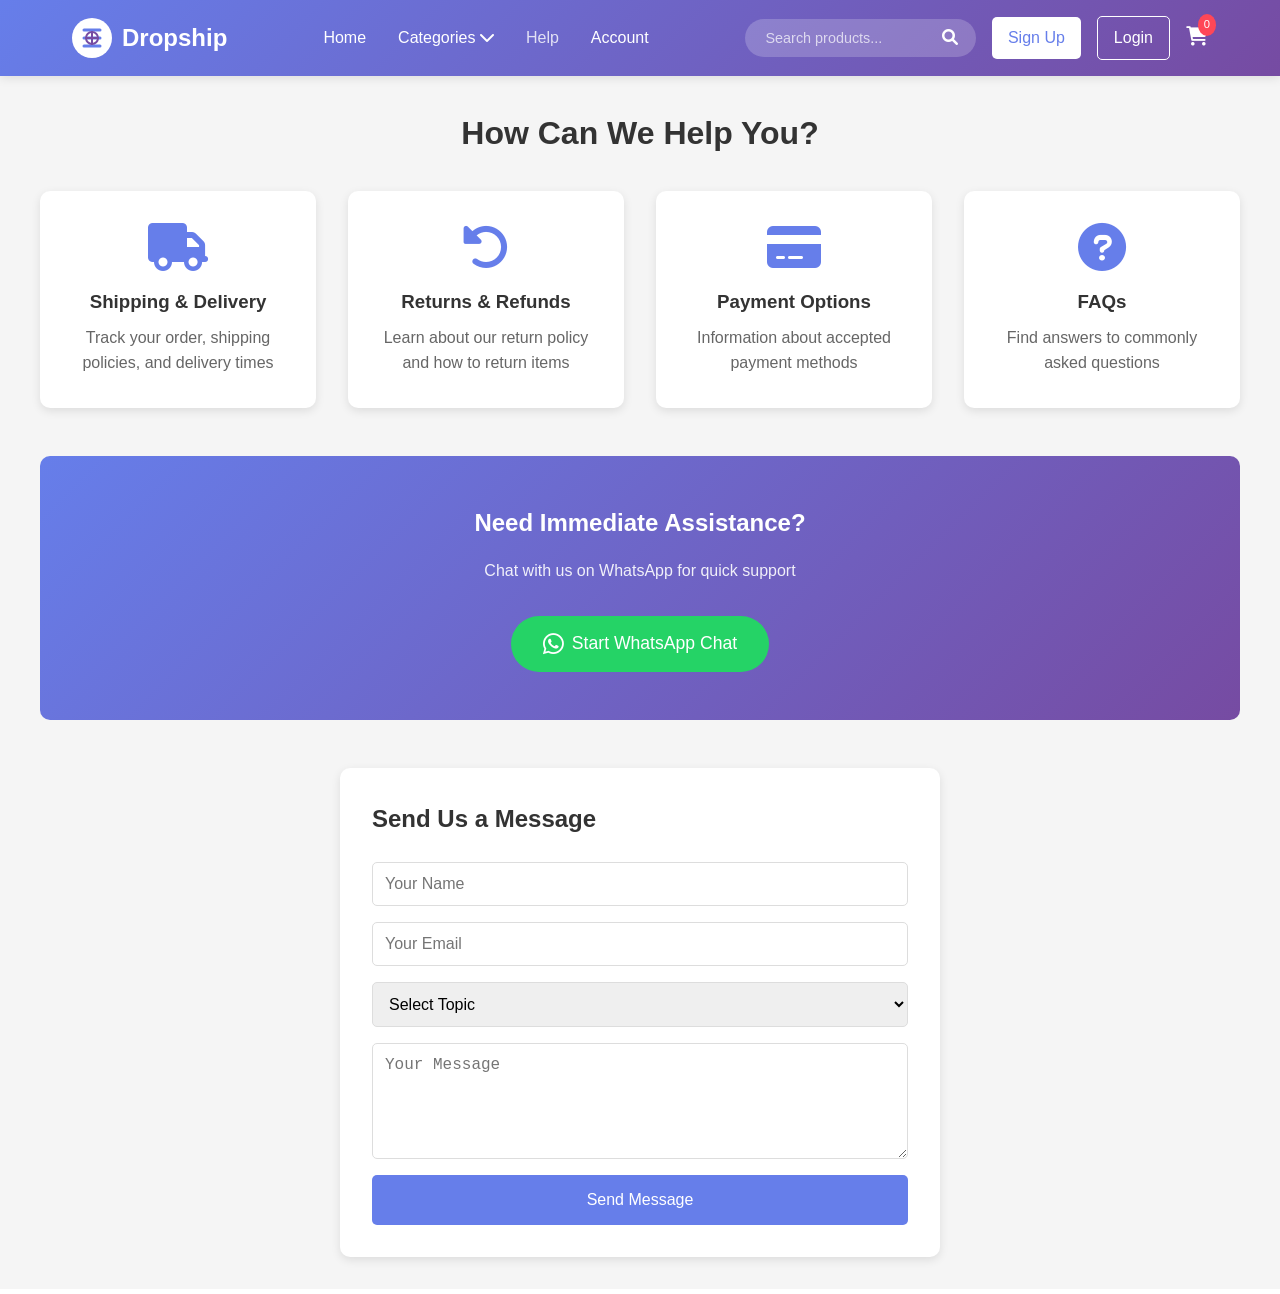
<file: frontend/html/help.html>
<!DOCTYPE html>
<html lang="en">
<head>
    <meta charset="UTF-8">
    <meta name="viewport" content="width=device-width, initial-scale=1.0">
    <title>Help Center - Dropship</title>
    <link rel="stylesheet" href="../css/style.css">
    <link rel="stylesheet" href="../css/help.css">
    <link rel="stylesheet" href="https://cdnjs.cloudflare.com/ajax/libs/font-awesome/6.0.0/css/all.min.css">
    <link rel="manifest" href="../manifest.json">
    <meta name="theme-color" content="#3b82f6">
    <meta name="apple-mobile-web-app-capable" content="yes">
    <meta name="apple-mobile-web-app-status-bar-style" content="default">
    <meta name="apple-mobile-web-app-title" content="Dropship">
    <link rel="apple-touch-icon" href="../images/icon-192.svg">
</head>
<body>
    <nav class="navbar">
        <div class="nav-container">
            <div class="hamburger" id="hamburger">
                <span></span>
                <span></span>
                <span></span>
            </div>
            <div class="logo">
                <img src="../images/logo.svg" alt="Dropship Logo">
                <span>Dropship</span>
            </div>
            <div class="mobile-search">
                <input type="text" id="mobileSearchInput" placeholder="Search products..." autocomplete="off">
            </div>
            <ul class="nav-menu">
                <li><a href="index.html">Home</a></li>
                <li class="dropdown">
                    <a href="#">Categories <i class="fas fa-chevron-down"></i></a>
                    <ul class="dropdown-menu">
                        <li><a href="products.html?category=electronics"><i class="fas fa-laptop"></i> Electronics</a></li>
                        <li><a href="products.html?category=sports-outdoor"><i class="fas fa-football-ball"></i> Sports &amp; Outdoor</a></li>
                        <li><a href="products.html?category=home-garden"><i class="fas fa-home"></i> Home &amp; Garden</a></li>
                        <li><a href="products.html?category=clothing-apparel"><i class="fas fa-tshirt"></i> Clothing &amp; Apparel</a></li>
                        <li><a href="products.html?category=games-toys"><i class="fas fa-gamepad"></i> Games &amp; Toys</a></li>
                        <li><a href="products.html?category=beauty-health"><i class="fas fa-spa"></i> Beauty &amp; Health</a></li>
                        <li><a href="products.html?category=automotive"><i class="fas fa-car"></i> Automotive</a></li>
                        <li><a href="products.html?category=books-media"><i class="fas fa-book"></i> Books &amp; Media</a></li>
                        <li><a href="products.html?category=food-groceries"><i class="fas fa-shopping-basket"></i> Food &amp; Groceries</a></li>
                        <li><a href="products.html?category=other"><i class="fas fa-ellipsis-h"></i> Other</a></li>
                    </ul>
                </li>
                <li><a href="help.html" class="active">Help</a></li>
                <li><a href="account.html">Account</a></li>
            </ul>
            <div class="nav-actions">
                <div class="search-box">
                    <input type="text" id="searchInput" placeholder="Search products..." autocomplete="off">
                    <button type="button" id="searchBtn"><i class="fas fa-search"></i></button>
                </div>
                <a href="signup.html" class="btn-signup">Sign Up</a>
                <a href="login.html" class="btn-login">Login</a>
                <a href="cart.html" class="cart-icon">
                    <i class="fas fa-shopping-cart"></i>
                    <span class="cart-count">0</span>
                </a>
            </div>
        </div>
    </nav>
        </div>
    </nav>

    <main class="help-page">
        <div class="container">
            <h1>How Can We Help You?</h1>
            
            <div class="help-grid">
                <div class="help-card">
                    <i class="fas fa-truck"></i>
                    <h3>Shipping & Delivery</h3>
                    <p>Track your order, shipping policies, and delivery times</p>
                </div>
                <div class="help-card">
                    <i class="fas fa-undo-alt"></i>
                    <h3>Returns & Refunds</h3>
                    <p>Learn about our return policy and how to return items</p>
                </div>
                <div class="help-card">
                    <i class="fas fa-credit-card"></i>
                    <h3>Payment Options</h3>
                    <p>Information about accepted payment methods</p>
                </div>
                <div class="help-card">
                    <i class="fas fa-question-circle"></i>
                    <h3>FAQs</h3>
                    <p>Find answers to commonly asked questions</p>
                </div>
            </div>

            <div class="live-chat-section">
                <h2>Need Immediate Assistance?</h2>
                <p>Chat with us on WhatsApp for quick support</p>
                <button class="whatsapp-chat-btn" id="whatsappChatBtn">
                    <i class="fab fa-whatsapp"></i>
                    Start WhatsApp Chat
                </button>
            </div>

            <div class="contact-form">
                <h2>Send Us a Message</h2>
                <form id="contactForm">
                    <input type="text" id="contactName" placeholder="Your Name" required>
                    <input type="email" id="contactEmail" placeholder="Your Email" required>
                    <select id="contactTopic">
                        <option>Select Topic</option>
                        <option>Order Issue</option>
                        <option>Product Question</option>
                        <option>Technical Support</option>
                        <option>Other</option>
                    </select>
                    <textarea id="contactMessage" placeholder="Your Message" rows="5" required></textarea>
                    <button type="submit">Send Message</button>
                </form>
            </div>
        </div>
    </main>

    <script src="../js/api.js"></script>
    <script src="../js/main.js"></script>
    <script src="../js/help.js"></script>
    <script>
        // Mobile menu toggle
        const hamburger = document.getElementById('hamburger');
        const navMenu = document.querySelector('.nav-menu');
        
        if (hamburger && navMenu) {
            hamburger.addEventListener('click', () => {
                hamburger.classList.toggle('active');
                navMenu.classList.toggle('active');
            });
        }
        
        // Mobile dropdown toggle
        const dropdowns = document.querySelectorAll('.dropdown');
        dropdowns.forEach(dropdown => {
            dropdown.addEventListener('click', (e) => {
                if (window.innerWidth <= 1024) {
                    e.preventDefault();
                    dropdown.classList.toggle('active');
                }
            });
        });
        
        // Search functionality
        const searchInput = document.getElementById('searchInput');
        const searchBtn = document.getElementById('searchBtn');
        const mobileSearchInput = document.getElementById('mobileSearchInput');

        function performSearch(query) {
            if (query) {
                window.location.href = 'products.html?search=' + encodeURIComponent(query);
            }
        }

        if (searchBtn) {
            searchBtn.addEventListener('click', () => performSearch(searchInput.value));
        }
        if (searchInput) {
            searchInput.addEventListener('keypress', (e) => {
                if (e.key === 'Enter') performSearch(searchInput.value);
            });
        }
        if (mobileSearchInput) {
            mobileSearchInput.addEventListener('keypress', (e) => {
                if (e.key === 'Enter') performSearch(mobileSearchInput.value);
            });
        }
        
        function handleLogout() {
            Auth.logout();
            window.location.href = 'index.html';
        }
        
        // WhatsApp chat button
        document.getElementById('whatsappChatBtn').addEventListener('click', () => {
            window.open('https://wa.me/0702288099', '_blank');
        });

        // Contact form submission - send to API
        document.getElementById('contactForm').addEventListener('submit', async (e) => {
            e.preventDefault();
            const btn = e.target.querySelector('button[type="submit"]');
            btn.textContent = 'Sending...';
            btn.disabled = true;

            const name = document.getElementById('contactName').value;
            const email = document.getElementById('contactEmail').value;
            const topic = document.getElementById('contactTopic').value;
            const message = document.getElementById('contactMessage').value;

            try {
                // Store in localStorage for now (no backend endpoint yet)
                const contacts = JSON.parse(localStorage.getItem('contactMessages') || '[]');
                contacts.push({ name, email, topic, message, date: new Date().toISOString() });
                localStorage.setItem('contactMessages', JSON.stringify(contacts));
                
                alert('Message sent! We will get back to you shortly.');
                e.target.reset();
            } catch (err) {
                alert('Failed to send message. Please try again.');
            } finally {
                btn.textContent = 'Send Message';
                btn.disabled = false;
            }
        });

        // Update cart count
        updateCartCount();
    </script>
</body>
</html>
</file>
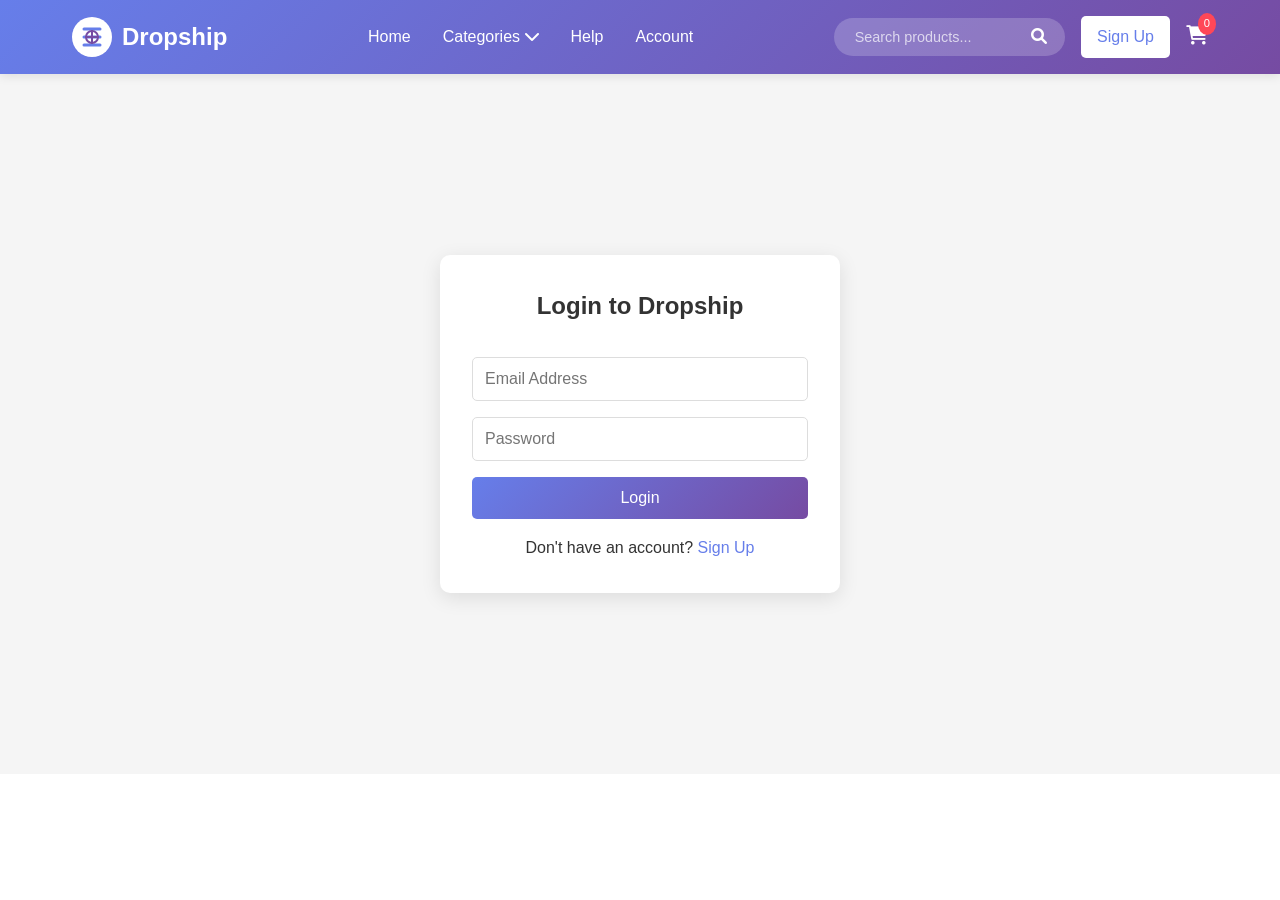
<file: frontend/html/login.html>
<!DOCTYPE html>
<html lang="en">
<head>
    <meta charset="UTF-8">
    <meta name="viewport" content="width=device-width, initial-scale=1.0">
    <title>Login - Dropship</title>
    <link rel="stylesheet" href="../css/style.css">
    <link rel="stylesheet" href="https://cdnjs.cloudflare.com/ajax/libs/font-awesome/6.0.0/css/all.min.css">
    <link rel="manifest" href="../manifest.json">
    <meta name="theme-color" content="#3b82f6">
    <meta name="apple-mobile-web-app-capable" content="yes">
    <meta name="apple-mobile-web-app-status-bar-style" content="default">
    <meta name="apple-mobile-web-app-title" content="Dropship">
    <link rel="apple-touch-icon" href="../images/icon-192.svg">
</head>
<body>
    <nav class="navbar">
        <div class="nav-container">
            <div class="hamburger" id="hamburger">
                <span></span>
                <span></span>
                <span></span>
            </div>
            <div class="logo">
                <img src="../images/logo.svg" alt="Dropship Logo">
                <span>Dropship</span>
            </div>
            <div class="mobile-search">
                <input type="text" id="mobileSearchInput" placeholder="Search products..." autocomplete="off">
            </div>
            <ul class="nav-menu">
                <li><a href="index.html">Home</a></li>
                <li class="dropdown">
                    <a href="#">Categories <i class="fas fa-chevron-down"></i></a>
                    <ul class="dropdown-menu">
                        <li><a href="products.html?category=electronics"><i class="fas fa-laptop"></i> Electronics</a></li>
                        <li><a href="products.html?category=sports-outdoor"><i class="fas fa-football-ball"></i> Sports &amp; Outdoor</a></li>
                        <li><a href="products.html?category=home-garden"><i class="fas fa-home"></i> Home &amp; Garden</a></li>
                        <li><a href="products.html?category=clothing-apparel"><i class="fas fa-tshirt"></i> Clothing &amp; Apparel</a></li>
                        <li><a href="products.html?category=games-toys"><i class="fas fa-gamepad"></i> Games &amp; Toys</a></li>
                        <li><a href="products.html?category=beauty-health"><i class="fas fa-spa"></i> Beauty &amp; Health</a></li>
                        <li><a href="products.html?category=automotive"><i class="fas fa-car"></i> Automotive</a></li>
                        <li><a href="products.html?category=books-media"><i class="fas fa-book"></i> Books &amp; Media</a></li>
                        <li><a href="products.html?category=food-groceries"><i class="fas fa-shopping-basket"></i> Food &amp; Groceries</a></li>
                        <li><a href="products.html?category=other"><i class="fas fa-ellipsis-h"></i> Other</a></li>
                    </ul>
                </li>
                <li><a href="help.html">Help</a></li>
                <li><a href="account.html">Account</a></li>
            </ul>
            <div class="nav-actions">
                <div class="search-box">
                    <input type="text" id="searchInput" placeholder="Search products..." autocomplete="off">
                    <button type="button" id="searchBtn"><i class="fas fa-search"></i></button>
                </div>
                <a href="signup.html" class="btn-signup">Sign Up</a>
                <a href="cart.html" class="cart-icon">
                    <i class="fas fa-shopping-cart"></i>
                    <span class="cart-count">0</span>
                </a>
            </div>
        </div>
    </nav>

    <main class="auth-page">
        <div class="auth-container">
            <h2>Login to Dropship</h2>
            <p id="errorMsg" style="color:red; display:none;"></p>
            <form id="loginForm">
                <div class="form-group">
                    <input type="email" id="email" placeholder="Email Address" required>
                </div>
                <div class="form-group">
                    <input type="password" id="password" placeholder="Password" required>
                </div>
                <button type="submit" class="auth-btn">Login</button>
            </form>
            <p class="auth-link">Don't have an account? <a href="signup.html">Sign Up</a></p>
        </div>
    </main>

    <script src="../js/api.js"></script>
    <script src="../js/main.js"></script>
    <script>
        // Mobile menu toggle
        const hamburger = document.getElementById('hamburger');
        const navMenu = document.querySelector('.nav-menu');
        
        if (hamburger && navMenu) {
            hamburger.addEventListener('click', () => {
                hamburger.classList.toggle('active');
                navMenu.classList.toggle('active');
            });
        }
        
        // Mobile dropdown toggle
        const dropdowns = document.querySelectorAll('.dropdown');
        dropdowns.forEach(dropdown => {
            dropdown.addEventListener('click', (e) => {
                if (window.innerWidth <= 1024) {
                    e.preventDefault();
                    dropdown.classList.toggle('active');
                }
            });
        });
        
        // Search functionality
        const searchInput = document.getElementById('searchInput');
        const searchBtn = document.getElementById('searchBtn');
        const mobileSearchInput = document.getElementById('mobileSearchInput');

        function performSearch(query) {
            if (query) {
                window.location.href = 'products.html?search=' + encodeURIComponent(query);
            }
        }

        if (searchBtn) {
            searchBtn.addEventListener('click', () => performSearch(searchInput.value));
        }
        if (searchInput) {
            searchInput.addEventListener('keypress', (e) => {
                if (e.key === 'Enter') performSearch(searchInput.value);
            });
        }
        if (mobileSearchInput) {
            mobileSearchInput.addEventListener('keypress', (e) => {
                if (e.key === 'Enter') performSearch(mobileSearchInput.value);
            });
        }
        
        function handleLogout() {
            Auth.logout();
            window.location.href = 'index.html';
        }
        
        // Redirect if already logged in
        if (Auth.isLoggedIn()) {
            window.location.href = 'account.html';
        }

        document.getElementById('loginForm').addEventListener('submit', async (e) => {
            e.preventDefault();

            const email = document.getElementById('email').value;
            const password = document.getElementById('password').value;
            const errorMsg = document.getElementById('errorMsg');
            const btn = e.target.querySelector('button[type="submit"]');

            errorMsg.style.display = 'none';
            btn.textContent = 'Logging in...';
            btn.disabled = true;

            try {
                await Auth.login(email, password);
                window.location.href = 'account.html';
            } catch (err) {
                errorMsg.textContent = err.message || 'Invalid email or password.';
                errorMsg.style.display = 'block';
                btn.textContent = 'Login';
                btn.disabled = false;
            }
        });
    </script>
</body>
</html>
</file>
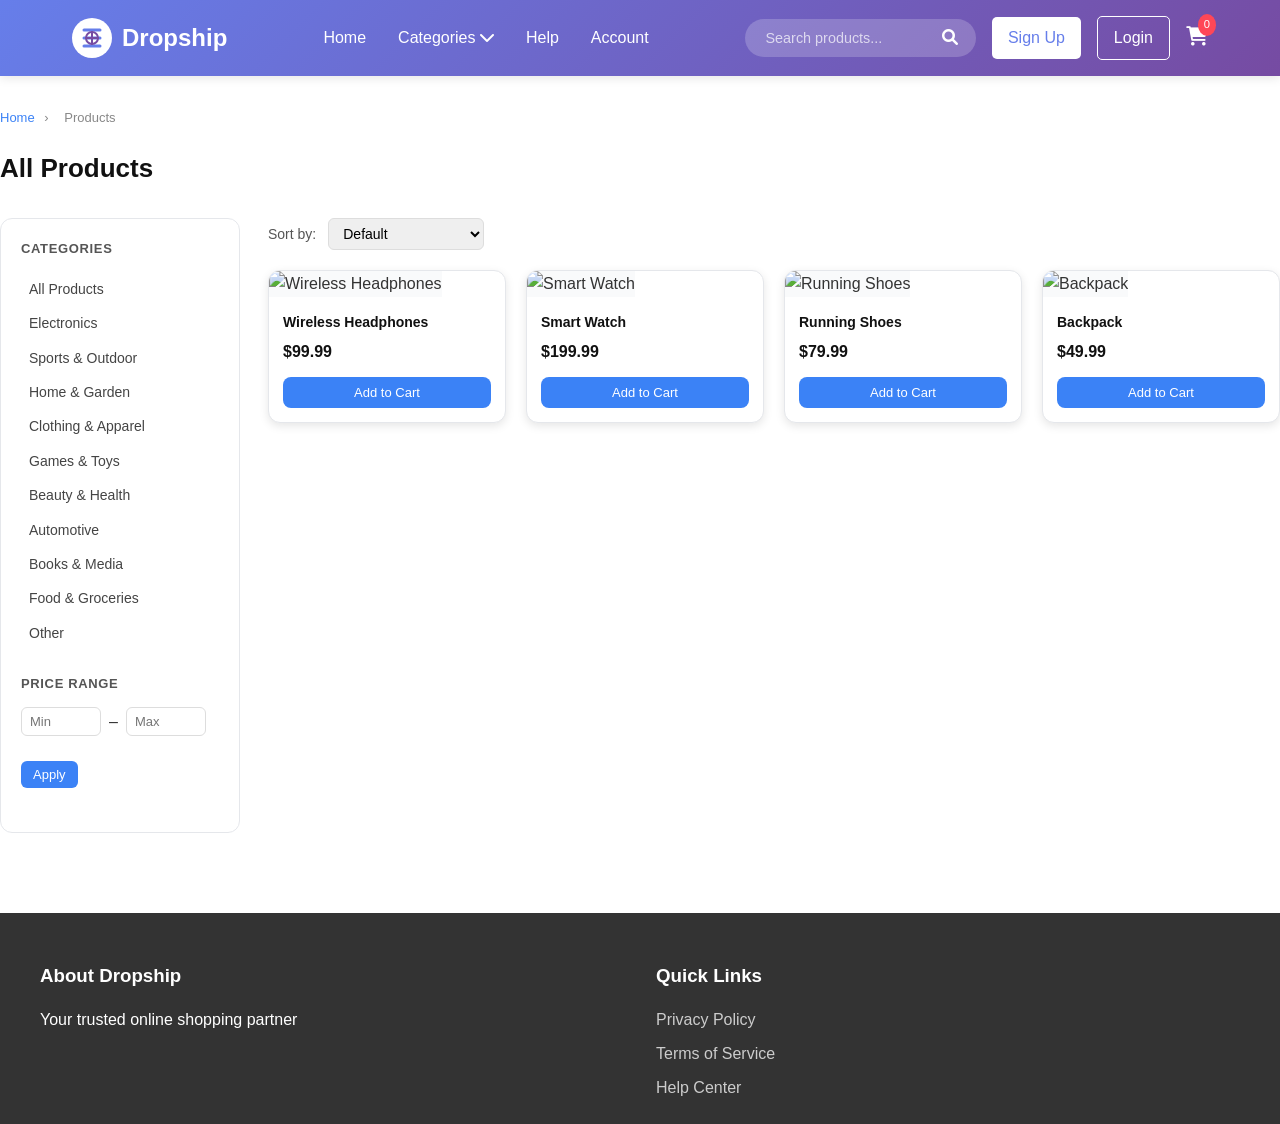
<file: frontend/html/products.html>
<!DOCTYPE html>
<html lang="en">
<head>
    <meta charset="UTF-8">
    <meta name="viewport" content="width=device-width, initial-scale=1.0">
    <title>Products - Dropship</title>
    <link rel="stylesheet" href="../css/style.css">
    <link rel="stylesheet" href="https://cdnjs.cloudflare.com/ajax/libs/font-awesome/6.0.0/css/all.min.css">
    <link rel="manifest" href="../manifest.json">
    <meta name="theme-color" content="#3b82f6">
    <meta name="apple-mobile-web-app-capable" content="yes">
    <meta name="apple-mobile-web-app-status-bar-style" content="default">
    <meta name="apple-mobile-web-app-title" content="Dropship">
    <link rel="apple-touch-icon" href="../images/icon-192.svg">
    <style>
        .products-page { padding: 32px 0; }

        /* ── Breadcrumb ── */
        .breadcrumb {
            font-size: 13px;
            color: #888;
            margin-bottom: 20px;
        }
        .breadcrumb a { color: #3b82f6; text-decoration: none; }
        .breadcrumb a:hover { text-decoration: underline; }
        .breadcrumb span { margin: 0 6px; }

        /* ── Page Header ── */
        .page-header {
            display: flex;
            align-items: center;
            justify-content: space-between;
            margin-bottom: 28px;
            flex-wrap: wrap;
            gap: 12px;
        }
        .page-header h1 {
            font-size: 26px;
            font-weight: 700;
            color: #111;
            margin: 0;
        }
        .product-count {
            font-size: 14px;
            color: #666;
        }

        /* ── Layout ── */
        .products-layout {
            display: grid;
            grid-template-columns: 240px 1fr;
            gap: 28px;
            align-items: start;
        }
        @media (max-width: 768px) {
            .products-layout { grid-template-columns: 1fr; }
            .filters-sidebar { display: none; }
            .mobile-filter-btn { display: flex; }
        }

        /* ── Mobile Filter Button ── */
        .mobile-filter-btn {
            display: none;
            align-items: center;
            gap: 8px;
            padding: 10px 16px;
            background: #fff;
            border: 1px solid #e5e7eb;
            border-radius: 8px;
            font-size: 14px;
            color: #444;
            cursor: pointer;
            margin-bottom: 16px;
        }
        @media (max-width: 768px) {
            .mobile-filter-btn { display: flex; }
        }

        /* ── Filters Sidebar ── */
        .filters-sidebar {
            background: #fff;
            border: 1px solid #e5e7eb;
            border-radius: 12px;
            padding: 20px;
            position: sticky;
            top: 80px;
        }
        .filter-section { margin-bottom: 24px; }
        .filter-section h3 {
            font-size: 13px;
            font-weight: 600;
            text-transform: uppercase;
            letter-spacing: 0.05em;
            color: #555;
            margin: 0 0 12px;
        }
        .category-filter-list { list-style: none; padding: 0; margin: 0; }
        .category-filter-list li a {
            display: block;
            padding: 6px 8px;
            border-radius: 6px;
            font-size: 14px;
            color: #444;
            text-decoration: none;
            transition: background 0.15s;
        }
        .category-filter-list li a:hover { background: #f3f4f6; }
        .category-filter-list li a.active {
            background: #dbeafe;
            color: #1d4ed8;
            font-weight: 600;
        }
        .price-inputs {
            display: flex;
            gap: 8px;
            align-items: center;
        }
        .price-inputs input {
            width: 80px;
            padding: 6px 8px;
            border: 1px solid #ddd;
            border-radius: 6px;
            font-size: 13px;
            outline: none;
        }
        .price-inputs input:focus { border-color: #3b82f6; }
        .btn-apply-price {
            padding: 6px 12px;
            background: #3b82f6;
            color: #fff;
            border: none;
            border-radius: 6px;
            font-size: 13px;
            cursor: pointer;
            white-space: nowrap;
        }
        .btn-apply-price:hover { background: #2563eb; }

        /* ── Sort Bar ── */
        .sort-bar {
            display: flex;
            align-items: center;
            gap: 12px;
            margin-bottom: 20px;
        }
        .sort-bar label { font-size: 14px; color: #555; }
        .sort-bar select {
            padding: 6px 10px;
            border: 1px solid #ddd;
            border-radius: 6px;
            font-size: 14px;
            outline: none;
            cursor: pointer;
        }

        /* ── Product Grid ── */
        .product-grid {
            display: grid;
            grid-template-columns: repeat(auto-fill, minmax(200px, 1fr));
            gap: 20px;
        }
        .product-card {
            background: #fff;
            border: 1px solid #e5e7eb;
            border-radius: 12px;
            overflow: hidden;
            transition: box-shadow 0.2s, transform 0.2s;
        }
        .product-card:hover {
            box-shadow: 0 8px 24px rgba(0,0,0,0.1);
            transform: translateY(-2px);
        }
        .product-image {
            width: 100%;
            height: 180px;
            object-fit: cover;
            background: #f9fafb;
        }
        .product-info { padding: 14px; }
        .product-title {
            font-size: 14px;
            font-weight: 600;
            color: #111;
            margin: 0 0 6px;
            white-space: nowrap;
            overflow: hidden;
            text-overflow: ellipsis;
        }
        .product-category {
            font-size: 12px;
            color: #888;
            margin: 0 0 8px;
        }
        .product-price {
            font-size: 16px;
            font-weight: 700;
            color: #111;
            margin: 0 0 12px;
        }
        .add-to-cart {
            width: 100%;
            padding: 8px;
            background: #3b82f6;
            color: #fff;
            border: none;
            border-radius: 8px;
            font-size: 13px;
            font-weight: 500;
            cursor: pointer;
            transition: background 0.2s;
        }
        .add-to-cart:hover { background: #2563eb; }

        /* ── States ── */
        .loading-state, .empty-state, .error-state {
            grid-column: 1 / -1;
            text-align: center;
            padding: 60px 20px;
            color: #888;
        }
        .loading-state i, .empty-state i { font-size: 40px; margin-bottom: 12px; display: block; }
        .empty-state a { color: #3b82f6; text-decoration: none; }
    </style>
</head>
<body>

    <!-- ── Navbar ── -->
    <nav class="navbar">
        <div class="nav-container">
            <div class="hamburger" id="hamburger">
                <span></span>
                <span></span>
                <span></span>
            </div>
            <div class="logo">
                <img src="../images/logo.svg" alt="Dropship Logo">
                <span>Dropship</span>
            </div>
            <div class="mobile-search">
                <input type="text" id="mobileSearchInput" placeholder="Search products..." autocomplete="off">
            </div>
            <ul class="nav-menu">
                <li><a href="index.html">Home</a></li>
                <li class="dropdown">
                    <a href="#">Categories <i class="fas fa-chevron-down"></i></a>
                    <ul class="dropdown-menu">
                        <li><a href="products.html?category=electronics"><i class="fas fa-laptop"></i> Electronics</a></li>
                        <li><a href="products.html?category=sports-outdoor"><i class="fas fa-football-ball"></i> Sports &amp; Outdoor</a></li>
                        <li><a href="products.html?category=home-garden"><i class="fas fa-home"></i> Home &amp; Garden</a></li>
                        <li><a href="products.html?category=clothing-apparel"><i class="fas fa-tshirt"></i> Clothing &amp; Apparel</a></li>
                        <li><a href="products.html?category=games-toys"><i class="fas fa-gamepad"></i> Games &amp; Toys</a></li>
                        <li><a href="products.html?category=beauty-health"><i class="fas fa-spa"></i> Beauty &amp; Health</a></li>
                        <li><a href="products.html?category=automotive"><i class="fas fa-car"></i> Automotive</a></li>
                        <li><a href="products.html?category=books-media"><i class="fas fa-book"></i> Books &amp; Media</a></li>
                        <li><a href="products.html?category=food-groceries"><i class="fas fa-shopping-basket"></i> Food &amp; Groceries</a></li>
                        <li><a href="products.html?category=other"><i class="fas fa-ellipsis-h"></i> Other</a></li>
                    </ul>
                </li>
                <li><a href="help.html">Help</a></li>
                <li><a href="account.html">Account</a></li>
            </ul>
            <div class="nav-actions">
                <div class="search-box">
                    <input type="text" id="searchInput" placeholder="Search products..." autocomplete="off">
                    <button type="button" id="searchBtn"><i class="fas fa-search"></i></button>
                </div>
                <a href="signup.html" class="btn-signup">Sign Up</a>
                <a href="login.html" class="btn-login">Login</a>
                <a href="cart.html" class="cart-icon">
                    <i class="fas fa-shopping-cart"></i>
                    <span class="cart-count">0</span>
                </a>
            </div>
        </div>
    </nav>

    <main class="products-page">
        <div class="container">

            <!-- Breadcrumb -->
            <div class="breadcrumb">
                <a href="index.html">Home</a>
                <span>›</span>
                <span id="breadcrumbCategory">Products</span>
            </div>

            <!-- Page Header -->
            <div class="page-header">
                <h1 id="pageTitle">All Products</h1>
                <span class="product-count" id="productCount"></span>
            </div>

            <div class="products-layout">

                <!-- ── Filters Sidebar ── -->
                <aside class="filters-sidebar">
                    <div class="filter-section">
                        <h3>Categories</h3>
                        <ul class="category-filter-list">
                            <li><a href="products.html">All Products</a></li>
                            <li><a href="products.html?category=electronics">Electronics</a></li>
                            <li><a href="products.html?category=sports-outdoor">Sports &amp; Outdoor</a></li>
                            <li><a href="products.html?category=home-garden">Home &amp; Garden</a></li>
                            <li><a href="products.html?category=clothing-apparel">Clothing &amp; Apparel</a></li>
                            <li><a href="products.html?category=games-toys">Games &amp; Toys</a></li>
                            <li><a href="products.html?category=beauty-health">Beauty &amp; Health</a></li>
                            <li><a href="products.html?category=automotive">Automotive</a></li>
                            <li><a href="products.html?category=books-media">Books &amp; Media</a></li>
                            <li><a href="products.html?category=food-groceries">Food &amp; Groceries</a></li>
                            <li><a href="products.html?category=other">Other</a></li>
                        </ul>
                    </div>

                    <div class="filter-section">
                        <h3>Price Range</h3>
                        <div class="price-inputs">
                            <input type="number" id="minPrice" placeholder="Min" min="0">
                            <span>–</span>
                            <input type="number" id="maxPrice" placeholder="Max" min="0">
                        </div>
                        <br>
                        <button class="btn-apply-price" onclick="applyPriceFilter()">Apply</button>
                    </div>
                </aside>

                <!-- ── Products Area ── -->
                <div>
                    <!-- Sort Bar -->
                    <div class="sort-bar">
                        <button class="mobile-filter-btn" onclick="toggleFilters()">
                            <i class="fas fa-filter"></i> Filters
                        </button>
                        <label for="sortSelect">Sort by:</label>
                        <select id="sortSelect" onchange="sortProducts()">
                            <option value="default">Default</option>
                            <option value="price-asc">Price: Low to High</option>
                            <option value="price-desc">Price: High to Low</option>
                            <option value="name-asc">Name: A–Z</option>
                            <option value="name-desc">Name: Z–A</option>
                        </select>
                    </div>

                    <!-- Product Grid -->
                    <div class="product-grid" id="productGrid">
                        <div class="loading-state">
                            <i class="fas fa-spinner fa-spin"></i>
                            <p>Loading products...</p>
                        </div>
                    </div>
                </div>

            </div>
        </div>
    </main>

    <footer>
        <div class="footer-content">
            <div class="footer-section">
                <h3>About Dropship</h3>
                <p>Your trusted online shopping partner</p>
            </div>
            <div class="footer-section">
                <h3>Quick Links</h3>
                <ul>
                    <li><a href="#">Privacy Policy</a></li>
                    <li><a href="#">Terms of Service</a></li>
                    <li><a href="help.html">Help Center</a></li>
                </ul>
            </div>
        </div>
    </footer>

    <script src="../js/api.js"></script>
    <script src="../js/main.js"></script>
    <script>
        // Mobile menu toggle
        const hamburger = document.getElementById('hamburger');
        const navMenu = document.querySelector('.nav-menu');
        
        if (hamburger && navMenu) {
            hamburger.addEventListener('click', () => {
                hamburger.classList.toggle('active');
                navMenu.classList.toggle('active');
            });
        }
        
        // Mobile dropdown toggle
        const dropdowns = document.querySelectorAll('.dropdown');
        dropdowns.forEach(dropdown => {
            dropdown.addEventListener('click', (e) => {
                if (window.innerWidth <= 1024) {
                    e.preventDefault();
                    dropdown.classList.toggle('active');
                }
            });
        });
        
        // Search functionality
        const searchInput = document.getElementById('searchInput');
        const searchBtn = document.getElementById('searchBtn');
        const mobileSearchInput = document.getElementById('mobileSearchInput');

        function performSearch(query) {
            if (query) {
                window.location.href = 'products.html?search=' + encodeURIComponent(query);
            }
        }

        if (searchBtn) {
            searchBtn.addEventListener('click', () => performSearch(searchInput.value));
        }
        if (searchInput) {
            searchInput.addEventListener('keypress', (e) => {
                if (e.key === 'Enter') performSearch(searchInput.value);
            });
        }
        if (mobileSearchInput) {
            mobileSearchInput.addEventListener('keypress', (e) => {
                if (e.key === 'Enter') performSearch(mobileSearchInput.value);
            });
        }
        
        function handleLogout() {
            Auth.logout();
            window.location.href = 'index.html';
        }

        // ── Read URL params ──────────────────────────────────────────────
        const params       = new URLSearchParams(window.location.search);
        const params       = new URLSearchParams(window.location.search);
        const categorySlug = params.get('category') || '';
        const searchQuery  = params.get('search')   || '';

        let allProducts = [];  // store for client-side sort/filter

        // ── Category label map ───────────────────────────────────────────
        const CATEGORY_LABELS = {
            'electronics':       'Electronics',
            'sports-outdoor':    'Sports & Outdoor',
            'home-garden':       'Home & Garden',
            'clothing-apparel':  'Clothing & Apparel',
            'games-toys':        'Games & Toys',
            'beauty-health':     'Beauty & Health',
            'automotive':        'Automotive',
            'books-media':       'Books & Media',
            'food-groceries':    'Food & Groceries',
            'other':             'Other',
        };

        // ── Set page title & breadcrumb ──────────────────────────────────
        function setPageTitle() {
            const label = categorySlug
                ? (CATEGORY_LABELS[categorySlug] || categorySlug)
                : searchQuery
                    ? `Search: "${searchQuery}"`
                    : 'All Products';

            document.getElementById('pageTitle').textContent       = label;
            document.getElementById('breadcrumbCategory').textContent = label;
            document.title = `${label} - Dropship`;

            // Highlight active category in sidebar
            document.querySelectorAll('.category-filter-list a').forEach(a => {
                a.classList.remove('active');
                const href = a.getAttribute('href');
                if (categorySlug && href.includes(`category=${categorySlug}`)) {
                    a.classList.add('active');
                } else if (!categorySlug && href === 'products.html') {
                    a.classList.add('active');
                }
            });
        }

        // ── Build product card HTML ──────────────────────────────────────
        function buildCard(product) {
            const image = product.main_image || product.image_url
                        || 'https://via.placeholder.com/300x200?text=No+Image';
            const price = parseFloat(product.price).toFixed(2);
            return `
                <div class="product-card">
                    <img src="${image}" alt="${product.name}" class="product-image" loading="lazy"
                         onerror="this.src='https://via.placeholder.com/300x200?text=No+Image'">
                    <div class="product-info">
                        <p class="product-category">${product.category_name || ''}</p>
                        <h3 class="product-title" title="${product.name}">${product.name}</h3>
                        <p class="product-price">$${price}</p>
                        <button class="add-to-cart"
                            onclick="addToCart('${product.product_id}', '${product.name}', ${product.price})">
                            Add to Cart
                        </button>
                    </div>
                </div>`;
        }

        // ── Render products ──────────────────────────────────────────────
        function renderProducts(products) {
            const grid = document.getElementById('productGrid');
            if (!products || products.length === 0) {
                grid.innerHTML = `
                    <div class="empty-state">
                        <i class="fas fa-box-open"></i>
                        <p>No products found in this category.</p>
                        <a href="products.html">Browse all products</a>
                    </div>`;
                document.getElementById('productCount').textContent = '';
                return;
            }
            grid.innerHTML = products.map(buildCard).join('');
            document.getElementById('productCount').textContent = `${products.length} product${products.length !== 1 ? 's' : ''}`;
        }

        // ── Sort products ────────────────────────────────────────────────
        function sortProducts() {
            const val = document.getElementById('sortSelect').value;
            let sorted = [...allProducts];
            if (val === 'price-asc')  sorted.sort((a, b) => a.price - b.price);
            if (val === 'price-desc') sorted.sort((a, b) => b.price - a.price);
            if (val === 'name-asc')   sorted.sort((a, b) => a.name.localeCompare(b.name));
            if (val === 'name-desc')  sorted.sort((a, b) => b.name.localeCompare(a.name));
            renderProducts(sorted);
        }

        // ── Price filter ─────────────────────────────────────────────────
        function applyPriceFilter() {
            const min = parseFloat(document.getElementById('minPrice').value) || 0;
            const max = parseFloat(document.getElementById('maxPrice').value) || Infinity;
            const filtered = allProducts.filter(p => {
                const price = parseFloat(p.price);
                return price >= min && price <= max;
            });
            renderProducts(filtered);
        }

        // ── Toggle mobile filters ─────────────────────────────────────────
        function toggleFilters() {
            const sidebar = document.querySelector('.filters-sidebar');
            sidebar.style.display = sidebar.style.display === 'none' ? 'block' : 'none';
        }

        // ── Load products from API ───────────────────────────────────────
        async function loadProducts() {
            const grid = document.getElementById('productGrid');
            grid.innerHTML = '<div class="loading-state"><i class="fas fa-spinner fa-spin"></i><p>Loading products...</p></div>';

            try {
                const apiParams = {};
                if (categorySlug) apiParams.category = categorySlug;
                if (searchQuery)  apiParams.search   = searchQuery;

                const data  = await Products.getAll(apiParams);
                allProducts = data.results || data || [];
                renderProducts(allProducts);
            } catch (err) {
                grid.innerHTML = `
                    <div class="error-state">
                        <i class="fas fa-exclamation-circle"></i>
                        <p>Failed to load products. Please try again.</p>
                    </div>`;
                console.error('Product load error:', err);
            }
        }

        // ── Init ─────────────────────────────────────────────────────────
        document.addEventListener('DOMContentLoaded', () => {
            setPageTitle();
            loadProducts();
            updateNav();
            updateCartCount();
        });
    </script>

</body>
</html>
</file>
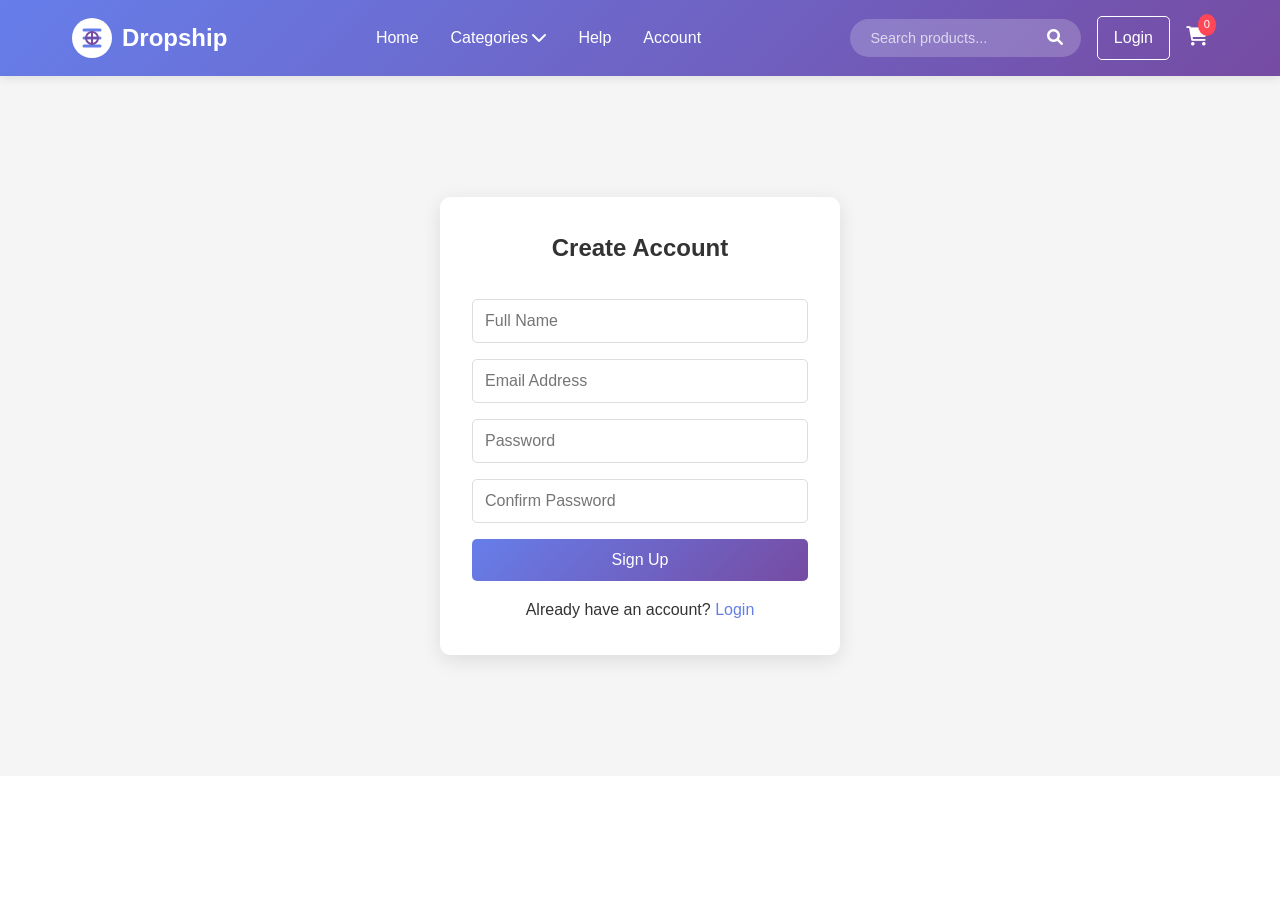
<file: frontend/html/signup.html>
<!DOCTYPE html>
<html lang="en">
<head>
    <meta charset="UTF-8">
    <meta name="viewport" content="width=device-width, initial-scale=1.0">
    <title>Sign Up - Dropship</title>
    <link rel="stylesheet" href="../css/style.css">
    <link rel="stylesheet" href="https://cdnjs.cloudflare.com/ajax/libs/font-awesome/6.0.0/css/all.min.css">
    <link rel="manifest" href="../manifest.json">
    <meta name="theme-color" content="#3b82f6">
    <meta name="apple-mobile-web-app-capable" content="yes">
    <meta name="apple-mobile-web-app-status-bar-style" content="default">
    <meta name="apple-mobile-web-app-title" content="Dropship">
    <link rel="apple-touch-icon" href="../images/icon-192.svg">
</head>
<body>
    <nav class="navbar">
        <div class="nav-container">
            <div class="hamburger" id="hamburger">
                <span></span>
                <span></span>
                <span></span>
            </div>
            <div class="logo">
                <img src="../images/logo.svg" alt="Dropship Logo">
                <span>Dropship</span>
            </div>
            <div class="mobile-search">
                <input type="text" id="mobileSearchInput" placeholder="Search products..." autocomplete="off">
            </div>
            <ul class="nav-menu">
                <li><a href="index.html">Home</a></li>
                <li class="dropdown">
                    <a href="#">Categories <i class="fas fa-chevron-down"></i></a>
                    <ul class="dropdown-menu">
                        <li><a href="products.html?category=electronics"><i class="fas fa-laptop"></i> Electronics</a></li>
                        <li><a href="products.html?category=sports-outdoor"><i class="fas fa-football-ball"></i> Sports &amp; Outdoor</a></li>
                        <li><a href="products.html?category=home-garden"><i class="fas fa-home"></i> Home &amp; Garden</a></li>
                        <li><a href="products.html?category=clothing-apparel"><i class="fas fa-tshirt"></i> Clothing &amp; Apparel</a></li>
                        <li><a href="products.html?category=games-toys"><i class="fas fa-gamepad"></i> Games &amp; Toys</a></li>
                        <li><a href="products.html?category=beauty-health"><i class="fas fa-spa"></i> Beauty &amp; Health</a></li>
                        <li><a href="products.html?category=automotive"><i class="fas fa-car"></i> Automotive</a></li>
                        <li><a href="products.html?category=books-media"><i class="fas fa-book"></i> Books &amp; Media</a></li>
                        <li><a href="products.html?category=food-groceries"><i class="fas fa-shopping-basket"></i> Food &amp; Groceries</a></li>
                        <li><a href="products.html?category=other"><i class="fas fa-ellipsis-h"></i> Other</a></li>
                    </ul>
                </li>
                <li><a href="help.html">Help</a></li>
                <li><a href="account.html">Account</a></li>
            </ul>
            <div class="nav-actions">
                <div class="search-box">
                    <input type="text" id="searchInput" placeholder="Search products..." autocomplete="off">
                    <button type="button" id="searchBtn"><i class="fas fa-search"></i></button>
                </div>
                <a href="login.html" class="btn-login">Login</a>
                <a href="cart.html" class="cart-icon">
                    <i class="fas fa-shopping-cart"></i>
                    <span class="cart-count">0</span>
                </a>
            </div>
        </div>
    </nav>

    <main class="auth-page">
        <div class="auth-container">
            <h2>Create Account</h2>
            <p id="errorMsg" style="color:red; display:none;"></p>
            <p id="successMsg" style="color:green; display:none;"></p>
            <form id="signupForm">
                <div class="form-group">
                    <input type="text" id="fullName" placeholder="Full Name" required>
                </div>
                <div class="form-group">
                    <input type="email" id="email" placeholder="Email Address" required>
                </div>
                <div class="form-group">
                    <input type="password" id="password" placeholder="Password" required>
                </div>
                <div class="form-group">
                    <input type="password" id="confirmPassword" placeholder="Confirm Password" required>
                </div>
                <button type="submit" class="auth-btn">Sign Up</button>
            </form>
            <p class="auth-link">Already have an account? <a href="login.html">Login</a></p>
        </div>
    </main>

    <script src="../js/api.js"></script>
    <script src="../js/main.js"></script>
    <script>
        // Mobile menu toggle
        const hamburger = document.getElementById('hamburger');
        const navMenu = document.querySelector('.nav-menu');
        
        if (hamburger && navMenu) {
            hamburger.addEventListener('click', () => {
                hamburger.classList.toggle('active');
                navMenu.classList.toggle('active');
            });
        }
        
        // Mobile dropdown toggle
        const dropdowns = document.querySelectorAll('.dropdown');
        dropdowns.forEach(dropdown => {
            dropdown.addEventListener('click', (e) => {
                if (window.innerWidth <= 1024) {
                    e.preventDefault();
                    dropdown.classList.toggle('active');
                }
            });
        });
        
        // Search functionality
        const searchInput = document.getElementById('searchInput');
        const searchBtn = document.getElementById('searchBtn');
        const mobileSearchInput = document.getElementById('mobileSearchInput');

        function performSearch(query) {
            if (query) {
                window.location.href = 'products.html?search=' + encodeURIComponent(query);
            }
        }

        if (searchBtn) {
            searchBtn.addEventListener('click', () => performSearch(searchInput.value));
        }
        if (searchInput) {
            searchInput.addEventListener('keypress', (e) => {
                if (e.key === 'Enter') performSearch(searchInput.value);
            });
        }
        if (mobileSearchInput) {
            mobileSearchInput.addEventListener('keypress', (e) => {
                if (e.key === 'Enter') performSearch(mobileSearchInput.value);
            });
        }
        
        function handleLogout() {
            Auth.logout();
            window.location.href = 'index.html';
        }
        
        document.getElementById('signupForm').addEventListener('submit', async (e) => {
            e.preventDefault();

            const fullName = document.getElementById('fullName').value;
            const email = document.getElementById('email').value;
            const password = document.getElementById('password').value;
            const confirmPassword = document.getElementById('confirmPassword').value;
            const errorMsg = document.getElementById('errorMsg');
            const successMsg = document.getElementById('successMsg');

            errorMsg.style.display = 'none';
            successMsg.style.display = 'none';

            if (password !== confirmPassword) {
                errorMsg.textContent = 'Passwords do not match.';
                errorMsg.style.display = 'block';
                return;
            }

            try {
                await Auth.register(fullName, email, password);
                successMsg.textContent = 'Verification code sent! Check your email. Redirecting...';
                successMsg.style.display = 'block';
                setTimeout(() => window.location.href = 'verify-email.html?email=' + encodeURIComponent(email), 2000);
            } catch (err) {
                errorMsg.textContent = err.message || 'Registration failed. Please try again.';
                errorMsg.style.display = 'block';
            }
        });
    </script>
</body>
</html>
</file>
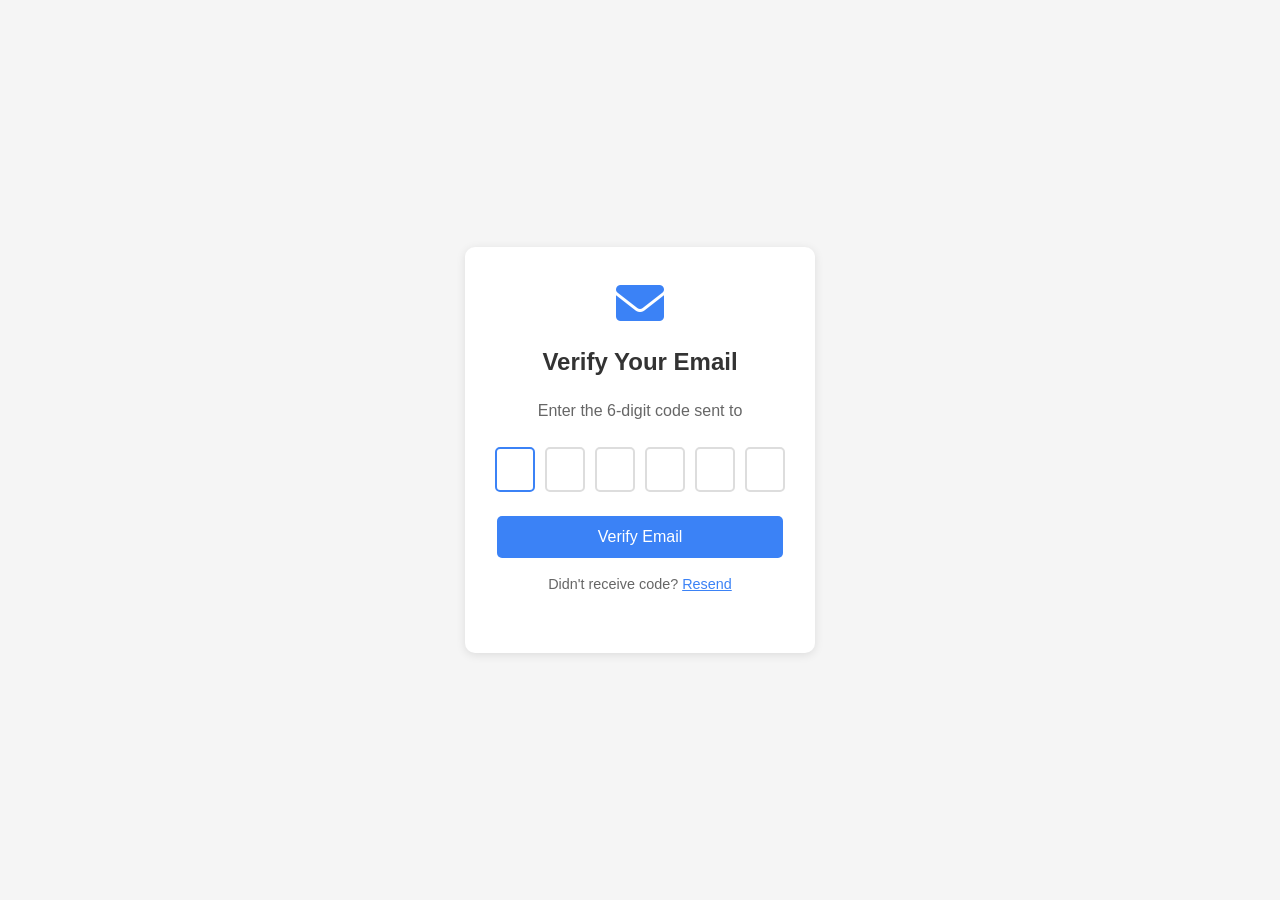
<file: frontend/html/verify-email.html>
<!DOCTYPE html>
<html lang="en">
<head>
    <meta charset="UTF-8">
    <meta name="viewport" content="width=device-width, initial-scale=1.0">
    <title>Verify Email - Dropship</title>
    <link rel="stylesheet" href="../css/style.css">
    <link rel="stylesheet" href="https://cdnjs.cloudflare.com/ajax/libs/font-awesome/6.0.0/css/all.min.css">
    <link rel="manifest" href="../manifest.json">
    <meta name="theme-color" content="#3b82f6">
    <style>
        body { font-family: Arial, sans-serif; background: #f5f5f5; display: flex; justify-content: center; align-items: center; min-height: 100vh; margin: 0; }
        .verify-container { background: white; padding: 2rem; border-radius: 10px; box-shadow: 0 2px 10px rgba(0,0,0,0.1); width: 350px; text-align: center; }
        h2 { color: #333; margin-bottom: 1rem; }
        p { color: #666; margin-bottom: 1.5rem; }
        .code-inputs { display: flex; gap: 10px; justify-content: center; margin-bottom: 1.5rem; }
        .code-input { width: 40px; height: 45px; text-align: center; font-size: 1.5rem; border: 2px solid #ddd; border-radius: 5px; outline: none; }
        .code-input:focus { border-color: #3b82f6; }
        .btn { background: #3b82f6; color: white; border: none; padding: 12px 24px; font-size: 1rem; border-radius: 5px; cursor: pointer; width: 100%; }
        .btn:hover { background: #2563eb; }
        .btn:disabled { background: #9ca3af; }
        .error { color: red; margin-top: 10px; display: none; }
        .success { color: green; margin-top: 10px; display: none; }
        .resend { margin-top: 15px; font-size: 0.9rem; }
        .resend a { color: #3b82f6; cursor: pointer; text-decoration: underline; }
    </style>
</head>
<body>
    <div class="verify-container">
        <i class="fas fa-envelope" style="font-size: 3rem; color: #3b82f6; margin-bottom: 1rem;"></i>
        <h2>Verify Your Email</h2>
        <p>Enter the 6-digit code sent to <br><strong id="userEmailDisplay"></strong></p>
        
        <form id="verifyForm">
            <div class="code-inputs">
                <input type="text" class="code-input" maxlength="1" pattern="\d">
                <input type="text" class="code-input" maxlength="1" pattern="\d">
                <input type="text" class="code-input" maxlength="1" pattern="\d">
                <input type="text" class="code-input" maxlength="1" pattern="\d">
                <input type="text" class="code-input" maxlength="1" pattern="\d">
                <input type="text" class="code-input" maxlength="1" pattern="\d">
            </div>
            <input type="hidden" id="email" name="email">
            <button type="submit" class="btn" id="verifyBtn">Verify Email</button>
        </form>
        
        <p class="error" id="errorMsg"></p>
        <p class="success" id="successMsg"></p>
        
        <p class="resend">Didn't receive code? <a href="#" id="resendLink">Resend</a></p>
    </div>

    <script src="../js/api.js"></script>
    <script>
        // API_BASE and getCSRFToken are now available from api.js
        const params = new URLSearchParams(window.location.search);
        let userEmail = params.get('email') || '';
        
        if (!userEmail) {
            userEmail = prompt('Please enter your email address:') || '';
        }
        
        document.getElementById('email').value = userEmail;
        document.getElementById('userEmailDisplay').textContent = userEmail;
        
        const codeInputs = document.querySelectorAll('.code-input');
        const verifyBtn = document.getElementById('verifyBtn');
        const errorMsg = document.getElementById('errorMsg');
        const successMsg = document.getElementById('successMsg');
        const resendLink = document.getElementById('resendLink');
        
        // Auto-focus next input
        codeInputs.forEach((input, index) => {
            input.addEventListener('input', () => {
                input.value = input.value.replace(/[^0-9]/g, '');
                if (input.value && index < 5) codeInputs[index + 1].focus();
            });
            input.addEventListener('keydown', (e) => {
                if (e.key === 'Backspace' && !input.value && index > 0) codeInputs[index - 1].focus();
            });
        });
        
        // Submit on all digits entered
        codeInputs[5].addEventListener('input', submitVerification);
        
        async function submitVerification(e) {
            if (e) e.preventDefault();
            
            const code = Array.from(codeInputs).map(i => i.value).join('');
            if (code.length !== 6) {
                alert('Please enter all 6 digits');
                return;
            }
            
            verifyBtn.disabled = true;
            verifyBtn.textContent = 'Verifying...';
            errorMsg.style.display = 'none';
            successMsg.style.display = 'none';
            
            try {
                const res = await fetch(API_BASE + '/users/verify-email/', {
                    method: 'POST',
                    headers: { 
                        'Content-Type': 'application/json',
                        'X-CSRFToken': getCSRFToken()
                    },
                    body: JSON.stringify({ email: userEmail, code: code })
                });
                
                const data = await res.json();
                
                if (res.ok) {
                    successMsg.textContent = 'Email verified! Redirecting to login...';
                    successMsg.style.display = 'block';
                    document.getElementById('verifyForm').style.display = 'none';
                    setTimeout(() => window.location.href = 'login.html', 2000);
                } else {
                    errorMsg.textContent = data.error || 'Invalid code';
                    errorMsg.style.display = 'block';
                    verifyBtn.disabled = false;
                    verifyBtn.textContent = 'Verify Email';
                    codeInputs.forEach(i => i.value = '');
                    codeInputs[0].focus();
                }
            } catch (err) {
                errorMsg.textContent = 'Error: ' + err.message;
                errorMsg.style.display = 'block';
                verifyBtn.disabled = false;
                verifyBtn.textContent = 'Verify Email';
            }
        }
        
        document.getElementById('verifyForm').addEventListener('submit', submitVerification);
        
        // Resend code
        resendLink.addEventListener('click', async (e) => {
            e.preventDefault();
            try {
                const res = await fetch(API_BASE + '/users/resend-verification/', {
                    method: 'POST',
                    headers: { 
                        'Content-Type': 'application/json',
                        'X-CSRFToken': getCSRFToken()
                    },
                    body: JSON.stringify({ email: userEmail })
                });
                const data = await res.json();
                if (res.ok) {
                    alert('Code sent! Check your email.');
                } else {
                    alert(data.error || 'Failed to send code');
                }
            } catch (err) {
                alert('Error: ' + err.message);
            }
        });
        
        codeInputs[0].focus();
    </script>
</body>
</html>
</file>
<file: frontend/css/style.css>
* {
    margin: 0;
    padding: 0;
    box-sizing: border-box;
}

body {
    font-family: 'Segoe UI', Tahoma, Geneva, Verdana, sans-serif;
    line-height: 1.6;
    color: #333;
}

/* Navbar Styles */
.navbar {
    background: linear-gradient(135deg, #667eea 0%, #764ba2 100%);
    color: white;
    padding: 1rem 0;
    position: sticky;
    top: 0;
    z-index: 1000;
    box-shadow: 0 2px 10px rgba(0,0,0,0.1);
}

.nav-container {
    max-width: 1200px;
    margin: 0 auto;
    display: flex;
    justify-content: space-between;
    align-items: center;
    padding: 0 2rem;
}

.logo {
    display: flex;
    align-items: center;
    gap: 10px;
}

.logo img {
    width: 40px;
    height: 40px;
}

.logo span {
    font-size: 1.5rem;
    font-weight: bold;
}

.nav-menu {
    display: flex;
    list-style: none;
    gap: 2rem;
}

.nav-menu a {
    color: white;
    text-decoration: none;
    font-weight: 500;
    transition: opacity 0.3s;
}

.nav-menu a:hover,
.nav-menu a.active {
    opacity: 0.8;
}

.dropdown {
    position: relative;
}

.dropdown-menu {
    position: absolute;
    top: 100%;
    left: 0;
    background: white;
    min-width: 200px;
    border-radius: 5px;
    box-shadow: 0 5px 15px rgba(0,0,0,0.1);
    display: none;
    list-style: none;
    padding: 0.5rem 0;
}

.dropdown:hover .dropdown-menu {
    display: block;
}

.dropdown-menu a {
    color: #333;
    padding: 0.5rem 1rem;
    display: block;
}

.dropdown-menu a:hover {
    background: #f5f5f5;
}

.nav-actions {
    display: flex;
    align-items: center;
    gap: 1rem;
}

.search-box {
    display: flex;
    align-items: center;
    background: rgba(255,255,255,0.2);
    border-radius: 25px;
    padding: 0.3rem 0.5rem;
}

.search-box input {
    border: none;
    background: transparent;
    color: white;
    padding: 0.4rem 0.8rem;
    width: 180px;
    font-size: 0.9rem;
    outline: none;
}

.search-box input::placeholder {
    color: rgba(255,255,255,0.7);
}

.search-box button {
    background: transparent;
    border: none;
    color: white;
    cursor: pointer;
    padding: 0.3rem 0.6rem;
    font-size: 1rem;
}

.search-box button:hover {
    color: #ffd700;
}

.btn-signup,
.btn-login {
    padding: 0.5rem 1rem;
    border-radius: 5px;
    text-decoration: none;
    font-weight: 500;
    transition: all 0.3s;
}

.btn-signup {
    background: white;
    color: #667eea;
}

.btn-login {
    border: 1px solid white;
    color: white;
}

.btn-signup:hover {
    transform: translateY(-2px);
    box-shadow: 0 5px 15px rgba(0,0,0,0.2);
}

.btn-login:hover {
    background: white;
    color: #667eea;
}

.cart-icon {
    color: white;
    font-size: 1.2rem;
    position: relative;
    text-decoration: none;
}

.cart-count {
    position: absolute;
    top: -8px;
    right: -8px;
    background: #ff4757;
    color: white;
    font-size: 0.7rem;
    padding: 2px 6px;
    border-radius: 50%;
}

.hamburger {
    display: none;
    flex-direction: column;
    gap: 5px;
    cursor: pointer;
    padding: 5px;
    order: 1;
}

.hamburger span {
    width: 25px;
    height: 3px;
    background: white;
    border-radius: 3px;
    transition: all 0.3s;
}

.mobile-search {
    display: none;
}

/* Hero Section */
.hero {
    background: linear-gradient(135deg, #667eea 0%, #764ba2 100%);
    color: white;
    text-align: center;
    padding: 4rem 2rem;
}

.hero h1 {
    font-size: 3rem;
    margin-bottom: 1rem;
}

.hero p {
    font-size: 1.2rem;
    opacity: 0.9;
}

/* Featured Products */
.featured-products {
    max-width: 1200px;
    margin: 3rem auto;
    padding: 0 2rem;
}

.featured-products h2 {
    text-align: center;
    margin-bottom: 2rem;
    color: #333;
}

.product-grid {
    display: grid;
    grid-template-columns: repeat(auto-fill, minmax(250px, 1fr));
    gap: 2rem;
}

.product-card {
    background: white;
    border-radius: 10px;
    overflow: hidden;
    box-shadow: 0 3px 10px rgba(0,0,0,0.1);
    transition: transform 0.3s;
}

.product-card:hover {
    transform: translateY(-5px);
}

.product-image {
    width: 100%;
    height: 200px;
    object-fit: cover;
}

.product-info {
    padding: 1rem;
}

.product-title {
    font-size: 1.1rem;
    margin-bottom: 0.5rem;
}

.product-price {
    color: #667eea;
    font-weight: bold;
    font-size: 1.2rem;
}

.add-to-cart {
    background: #667eea;
    color: white;
    border: none;
    padding: 0.5rem;
    width: 100%;
    border-radius: 5px;
    cursor: pointer;
    transition: background 0.3s;
}

.add-to-cart:hover {
    background: #5a6fd8;
}

/* Footer */
footer {
    background: #333;
    color: white;
    padding: 3rem 2rem 1rem;
    margin-top: 3rem;
}

.footer-content {
    max-width: 1200px;
    margin: 0 auto;
    display: grid;
    grid-template-columns: repeat(auto-fit, minmax(250px, 1fr));
    gap: 2rem;
}

.footer-section h3 {
    margin-bottom: 1rem;
}

.footer-section ul {
    list-style: none;
}

.footer-section ul li {
    margin-bottom: 0.5rem;
}

.footer-section a {
    color: #ccc;
    text-decoration: none;
    transition: color 0.3s;
}

.footer-section a:hover {
    color: white;
}

/* Auth Pages */
.auth-page {
    min-height: calc(100vh - 200px);
    display: flex;
    align-items: center;
    justify-content: center;
    padding: 2rem;
    background: #f5f5f5;
}

.auth-container {
    background: white;
    padding: 2rem;
    border-radius: 10px;
    box-shadow: 0 5px 20px rgba(0,0,0,0.1);
    width: 100%;
    max-width: 400px;
}

.auth-container h2 {
    text-align: center;
    margin-bottom: 2rem;
    color: #333;
}

.form-group {
    margin-bottom: 1rem;
}

.form-group input,
.form-group select,
.form-group textarea {
    width: 100%;
    padding: 0.75rem;
    border: 1px solid #ddd;
    border-radius: 5px;
    font-size: 1rem;
}

.form-group input:focus,
.form-group select:focus,
.form-group textarea:focus {
    outline: none;
    border-color: #667eea;
}

.auth-btn {
    width: 100%;
    padding: 0.75rem;
    background: linear-gradient(135deg, #667eea 0%, #764ba2 100%);
    color: white;
    border: none;
    border-radius: 5px;
    font-size: 1rem;
    cursor: pointer;
    transition: opacity 0.3s;
}

.auth-btn:hover {
    opacity: 0.9;
}

.auth-link {
    text-align: center;
    margin-top: 1rem;
}

.auth-link a {
    color: #667eea;
    text-decoration: none;
}

.auth-link a:hover {
    text-decoration: underline;
}

/* Responsive Design */
@media (max-width: 1024px) {
    .nav-container {
        flex-wrap: wrap;
        display: flex;
        justify-content: space-between;
        align-items: center;
        padding: 0 1rem;
    }
    
    .hamburger {
        display: flex;
        order: 1;
    }
    
    .logo {
        order: 2;
    }
    
    .mobile-search {
        display: block;
        order: 3;
        width: 100%;
        margin-top: 0.5rem;
    }
    
    .mobile-search input {
        width: 100%;
        padding: 0.6rem 1rem;
        border: none;
        border-radius: 20px;
        background: rgba(255,255,255,0.2);
        color: white;
    }
    
    .mobile-search input::placeholder {
        color: rgba(255,255,255,0.7);
    }
    
    .nav-menu {
        display: none;
        width: 100%;
        order: 5;
        flex-direction: column;
        text-align: center;
        padding: 1rem 0;
    }
    
    .nav-menu.active {
        display: flex;
    }
    
    .nav-menu > li {
        padding: 0.5rem 0;
    }
    
    .dropdown-menu {
        position: static;
        display: none;
        background: rgba(0,0,0,0.1);
        box-shadow: none;
        border-radius: 8px;
        margin-top: 0.5rem;
        padding: 0.5rem;
    }
    
    .dropdown.active .dropdown-menu {
        display: block;
    }
    
    .dropdown-menu a {
        color: white;
        padding: 0.75rem;
        border-radius: 5px;
    }
    
    .dropdown-menu a:hover {
        background: rgba(255,255,255,0.1);
    }
    
    .dropdown > a::after {
        content: '\f107';
        font-family: 'Font Awesome 6 Free';
        font-weight: 900;
        margin-left: 5px;
    }
    
    .dropdown.active > a::after {
        content: '\f106';
    }
    
    .nav-actions {
        order: 4;
        display: flex;
        align-items: center;
        gap: 0.5rem;
    }
    
    .search-box {
        display: none;
    }
    
    .hamburger {
        display: flex;
        flex-direction: column;
        gap: 5px;
        cursor: pointer;
        padding: 5px;
    }
    
    .mobile-search {
        display: block;
        width: 100%;
        order: 2;
        padding: 0.5rem 0;
    }
    
    .mobile-search input {
        width: 100%;
        padding: 0.6rem 1rem;
        border: none;
        border-radius: 20px;
        background: rgba(255,255,255,0.2);
        color: white;
    }
    
    .mobile-search input::placeholder {
        color: rgba(255,255,255,0.7);
    }
    
    .hamburger {
        display: flex;
        flex-direction: column;
        gap: 5px;
        cursor: pointer;
        padding: 5px;
    }
    
    .hamburger span {
        width: 25px;
        height: 3px;
        background: white;
        border-radius: 3px;
        transition: all 0.3s;
    }
    
    .hamburger.active span:nth-child(1) {
        transform: rotate(45deg) translate(5px, 5px);
    }
    
    .hamburger.active span:nth-child(2) {
        opacity: 0;
    }
    
    .hamburger.active span:nth-child(3) {
        transform: rotate(-45deg) translate(7px, -6px);
    }
    
    .btn-signup, .btn-login {
        padding: 0.4rem 0.8rem;
        font-size: 0.9rem;
    }
    
    .product-grid {
        grid-template-columns: repeat(auto-fill, minmax(160px, 1fr));
        gap: 1rem;
    }
    
    .product-image {
        height: 150px;
    }
    
    .category-grid {
        grid-template-columns: repeat(2, 1fr);
        gap: 1rem;
    }
}

@media (max-width: 768px) {
    .navbar {
        padding: 0.75rem 0;
    }
    
    .nav-container {
        padding: 0 1rem;
        display: flex;
        flex-wrap: wrap;
        justify-content: space-between;
        align-items: center;
        gap: 0.5rem;
    }
    
    .logo {
        order: 2;
    }
    
    .mobile-search {
        order: 3;
        width: 100%;
        margin-top: 0.5rem;
        display: block;
    }
    
    .mobile-search input {
        width: 100%;
    }
    
    .nav-menu {
        order: 4;
        width: 100%;
    }
    
    .nav-actions {
        order: 1;
        display: flex;
        align-items: center;
        gap: 0.5rem;
    }
    
    .logo img {
        width: 32px;
        height: 32px;
    }
    
    .logo span {
        font-size: 1.2rem;
    }
    
    .hamburger {
        display: flex;
    }
    
    .btn-signup, .btn-login {
        display: none;
    }
    
    .hero {
        padding: 2.5rem 1rem;
    }
    
    .hero h1 {
        font-size: 1.8rem;
    }
    
    .hero p {
        font-size: 1rem;
    }
    
    .category-section,
    .featured-products {
        padding: 0 1rem;
        margin: 2rem auto;
    }
    
    .category-section h2,
    .featured-products h2 {
        font-size: 1.3rem;
        margin-bottom: 1rem;
    }
    
    .category-grid {
        grid-template-columns: repeat(2, 1fr);
    }
    
    .category-card {
        padding: 1rem;
        font-size: 0.85rem;
    }
    
    .category-card i {
        font-size: 1.5rem;
    }
    
    .product-grid {
        grid-template-columns: repeat(2, 1fr);
        gap: 0.75rem;
    }
    
    .product-card {
        border-radius: 8px;
    }
    
    .product-image {
        height: 120px;
    }
    
    .product-info {
        padding: 0.75rem;
    }
    
    .product-title {
        font-size: 0.9rem;
        margin-bottom: 0.25rem;
        display: -webkit-box;
        -webkit-line-clamp: 2;
        -webkit-box-orient: vertical;
        overflow: hidden;
    }
    
    .product-price {
        font-size: 1rem;
    }
    
    .add-to-cart {
        padding: 0.4rem;
        font-size: 0.85rem;
    }
    
    footer {
        padding: 2rem 1rem 1rem;
    }
    
    .footer-content {
        grid-template-columns: 1fr;
        gap: 1.5rem;
    }
    
    .auth-page {
        padding: 1rem;
    }
    
    .auth-container {
        padding: 1.5rem;
    }
    
    .form-group input {
        padding: 0.6rem;
        font-size: 0.95rem;
    }
}

@media (max-width: 480px) {
    .nav-container {
        gap: 0.5rem;
    }
    
    .logo span {
        display: none;
    }
    
    .product-grid {
        grid-template-columns: repeat(2, 1fr);
        gap: 0.5rem;
    }
    
    .product-image {
        height: 100px;
    }
    
    .product-info {
        padding: 0.5rem;
    }
    
    .product-title {
        font-size: 0.8rem;
    }
    
    .product-price {
        font-size: 0.9rem;
    }
    
    .add-to-cart {
        padding: 0.35rem;
        font-size: 0.8rem;
    }
    
    .category-grid {
        grid-template-columns: repeat(2, 1fr);
        gap: 0.5rem;
    }
    
    .category-card {
        padding: 0.75rem;
    }
    
    .category-card span {
        font-size: 0.75rem;
    }
    
    .hero h1 {
        font-size: 1.5rem;
    }
    
    .cart-count {
        font-size: 0.6rem;
        padding: 1px 4px;
    }
}
</file>
<file: frontend/css/account.css>
.account-page {
    min-height: calc(100vh - 200px);
    padding: 2rem;
    background: #f5f5f5;
}

.container {
    max-width: 1200px;
    margin: 0 auto;
}

.account-page h1 {
    margin-bottom: 2rem;
    color: #333;
}

.account-container {
    display: grid;
    grid-template-columns: 250px 1fr;
    gap: 2rem;
    background: white;
    border-radius: 10px;
    overflow: hidden;
    box-shadow: 0 3px 10px rgba(0,0,0,0.1);
}

.account-sidebar {
    background: #f9f9f9;
    padding: 2rem 1rem;
}

.user-info {
    text-align: center;
    margin-bottom: 2rem;
    padding-bottom: 1rem;
    border-bottom: 2px solid #eee;
}

.user-info i {
    font-size: 4rem;
    color: #667eea;
    margin-bottom: 1rem;
}

.user-info h3 {
    margin-bottom: 0.25rem;
    color: #333;
}

.user-info p {
    color: #666;
}

.account-menu {
    list-style: none;
}

.account-menu li {
    padding: 0.75rem 1rem;
    margin-bottom: 0.5rem;
    border-radius: 5px;
    cursor: pointer;
    transition: all 0.3s;
}

.account-menu li:hover {
    background: #e0e0e0;
}

.account-menu li.active {
    background: #667eea;
    color: white;
}

.account-content {
    padding: 2rem;
}

.account-section {
    display: none;
}

.account-section.active {
    display: block;
}

.account-section h2 {
    margin-bottom: 1.5rem;
    color: #333;
}

#profileForm {
    max-width: 500px;
}

.form-group {
    margin-bottom: 1rem;
}

.form-group label {
    display: block;
    margin-bottom: 0.25rem;
    color: #666;
    font-weight: 500;
}

.form-group input {
    width: 100%;
    padding: 0.75rem;
    border: 1px solid #ddd;
    border-radius: 5px;
    font-size: 1rem;
}

.form-group input:focus {
    outline: none;
    border-color: #667eea;
}

.save-btn {
    padding: 0.75rem 2rem;
    background: #667eea;
    color: white;
    border: none;
    border-radius: 5px;
    font-size: 1rem;
    cursor: pointer;
    transition: background 0.3s;
}

.save-btn:hover {
    background: #5a6fd8;
}

/* Orders List */
.orders-list {
    display: flex;
    flex-direction: column;
    gap: 1rem;
}

.order-card {
    background: #f9f9f9;
    border-radius: 5px;
    padding: 1rem;
}

.order-header {
    display: flex;
    justify-content: space-between;
    margin-bottom: 0.5rem;
    padding-bottom: 0.5rem;
    border-bottom: 1px solid #ddd;
}

.order-id {
    font-weight: bold;
    color: #333;
}

.order-status {
    padding: 0.25rem 0.5rem;
    border-radius: 3px;
    font-size: 0.85rem;
}

.status-delivered {
    background: #d4edda;
    color: #155724;
}

.status-shipped {
    background: #cce5ff;
    color: #004085;
}

.status-processing {
    background: #fff3cd;
    color: #856404;
}

.order-details {
    display: flex;
    justify-content: space-between;
    color: #666;
}

/* Addresses Grid */
.addresses-grid {
    display: grid;
    grid-template-columns: repeat(auto-fill, minmax(250px, 1fr));
    gap: 1rem;
    margin-top: 1rem;
}

.address-card {
    background: #f9f9f9;
    border-radius: 5px;
    padding: 1rem;
    position: relative;
}

.address-card.default {
    border: 2px solid #667eea;
}

.address-type {
    font-weight: bold;
    margin-bottom: 0.5rem;
    color: #333;
}

.address-details {
    color: #666;
    margin-bottom: 0.5rem;
}

.address-actions {
    display: flex;
    gap: 0.5rem;
    margin-top: 1rem;
}

.address-actions button {
    flex: 1;
    padding: 0.25rem;
    border: none;
    border-radius: 3px;
    cursor: pointer;
    transition: background 0.3s;
}

.edit-address {
    background: #667eea;
    color: white;
}

.delete-address {
    background: #ff4757;
    color: white;
}

.add-address-btn,
.add-payment-btn {
    background: #667eea;
    color: white;
    border: none;
    padding: 0.5rem 1rem;
    border-radius: 5px;
    cursor: pointer;
    display: inline-flex;
    align-items: center;
    gap: 0.5rem;
    transition: background 0.3s;
}

.add-address-btn:hover,
.add-payment-btn:hover {
    background: #5a6fd8;
}

/* Payment Methods */
.payment-methods {
    display: flex;
    flex-direction: column;
    gap: 1rem;
    margin-top: 1rem;
}

.payment-card {
    background: #f9f9f9;
    border-radius: 5px;
    padding: 1rem;
    display: flex;
    justify-content: space-between;
    align-items: center;
}

.payment-info {
    display: flex;
    align-items: center;
    gap: 1rem;
}

.payment-info i {
    font-size: 2rem;
    color: #667eea;
}

.payment-details h4 {
    margin-bottom: 0.25rem;
}

.payment-details p {
    color: #666;
}

.payment-actions button {
    background: none;
    border: none;
    color: #ff4757;
    cursor: pointer;
    margin-left: 0.5rem;
}

/* Settings */
.checkbox-group {
    display: flex;
    flex-direction: column;
    gap: 0.5rem;
}

.checkbox-group label {
    display: flex;
    align-items: center;
    gap: 0.5rem;
    cursor: pointer;
}

@media (max-width: 768px) {
    .account-container {
        grid-template-columns: 1fr;
    }
    
    .account-sidebar {
        padding: 1rem;
    }
    
    .account-menu {
        display: flex;
        flex-wrap: wrap;
        gap: 0.5rem;
    }
    
    .account-menu li {
        flex: 1;
        text-align: center;
        margin-bottom: 0;
    }
}
</file>
<file: frontend/css/help.css>
.help-page {
    min-height: calc(100vh - 200px);
    padding: 2rem;
    background: #f5f5f5;
}

.container {
    max-width: 1200px;
    margin: 0 auto;
}

.help-page h1 {
    text-align: center;
    margin-bottom: 2rem;
    color: #333;
}

.help-grid {
    display: grid;
    grid-template-columns: repeat(auto-fit, minmax(250px, 1fr));
    gap: 2rem;
    margin-bottom: 3rem;
}

.help-card {
    background: white;
    padding: 2rem;
    border-radius: 10px;
    text-align: center;
    box-shadow: 0 3px 10px rgba(0,0,0,0.1);
    transition: transform 0.3s;
    cursor: pointer;
}

.help-card:hover {
    transform: translateY(-5px);
}

.help-card i {
    font-size: 3rem;
    color: #667eea;
    margin-bottom: 1rem;
}

.help-card h3 {
    margin-bottom: 0.5rem;
    color: #333;
}

.help-card p {
    color: #666;
}

.live-chat-section {
    text-align: center;
    margin: 3rem 0;
    padding: 3rem;
    background: linear-gradient(135deg, #667eea 0%, #764ba2 100%);
    border-radius: 10px;
    color: white;
}

.live-chat-section h2 {
    margin-bottom: 1rem;
}

.live-chat-section p {
    margin-bottom: 2rem;
    opacity: 0.9;
}

.whatsapp-chat-btn {
    background: #25D366;
    color: white;
    border: none;
    padding: 1rem 2rem;
    border-radius: 50px;
    font-size: 1.1rem;
    cursor: pointer;
    display: inline-flex;
    align-items: center;
    gap: 0.5rem;
    transition: transform 0.3s;
}

.whatsapp-chat-btn:hover {
    transform: scale(1.05);
}

.whatsapp-chat-btn i {
    font-size: 1.5rem;
}

.contact-form {
    background: white;
    padding: 2rem;
    border-radius: 10px;
    box-shadow: 0 3px 10px rgba(0,0,0,0.1);
    max-width: 600px;
    margin: 0 auto;
}

.contact-form h2 {
    margin-bottom: 1.5rem;
    color: #333;
}

.contact-form form {
    display: flex;
    flex-direction: column;
    gap: 1rem;
}

.contact-form input,
.contact-form select,
.contact-form textarea {
    padding: 0.75rem;
    border: 1px solid #ddd;
    border-radius: 5px;
    font-size: 1rem;
}

.contact-form input:focus,
.contact-form select:focus,
.contact-form textarea:focus {
    outline: none;
    border-color: #667eea;
}

.contact-form button {
    padding: 1rem;
    background: #667eea;
    color: white;
    border: none;
    border-radius: 5px;
    font-size: 1rem;
    cursor: pointer;
    transition: background 0.3s;
}

.contact-form button:hover {
    background: #5a6fd8;
}

.faq-section {
    margin-top: 3rem;
}

.faq-section h2 {
    margin-bottom: 1.5rem;
    color: #333;
}

.faq-item {
    background: white;
    border-radius: 5px;
    margin-bottom: 1rem;
    overflow: hidden;
}

.faq-question {
    padding: 1rem;
    background: #f9f9f9;
    cursor: pointer;
    display: flex;
    justify-content: space-between;
    align-items: center;
    font-weight: 500;
}

.faq-question:hover {
    background: #f0f0f0;
}

.faq-answer {
    padding: 1rem;
    border-top: 1px solid #eee;
    color: #666;
}
</file>
